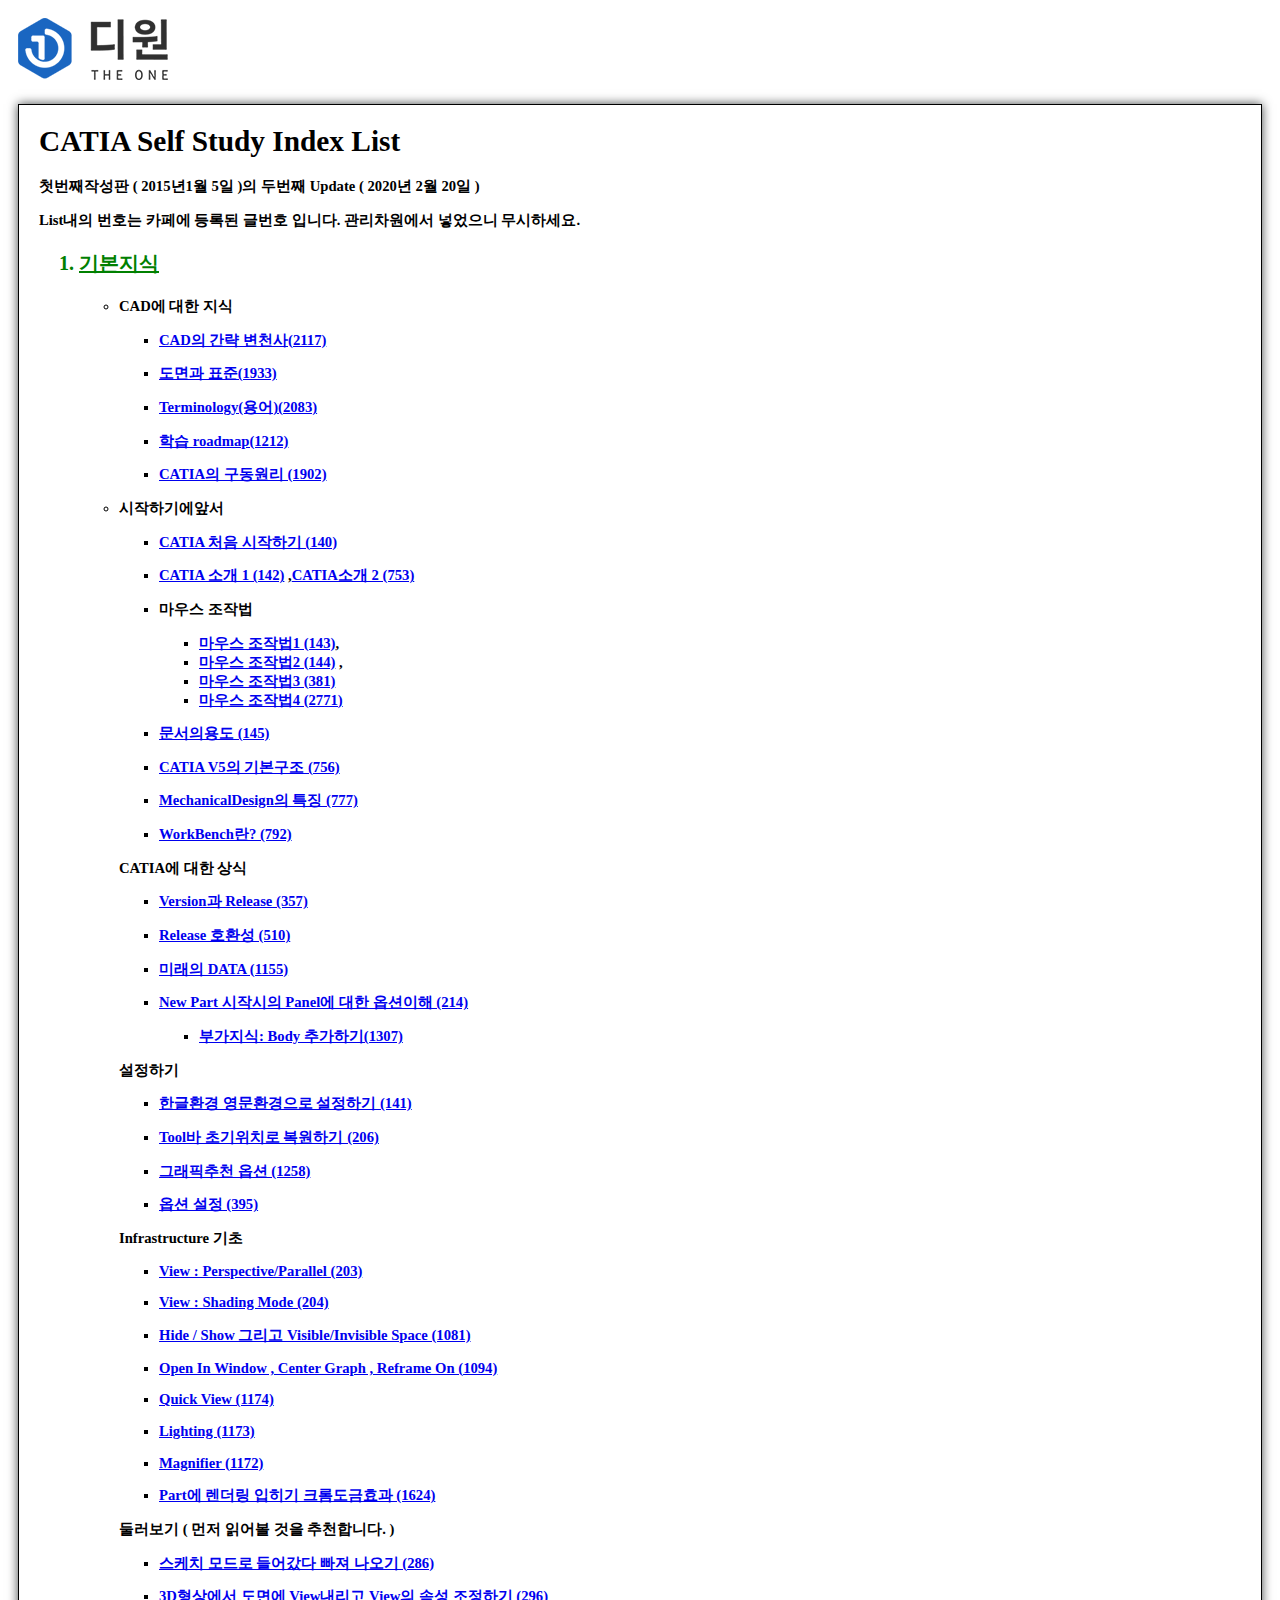
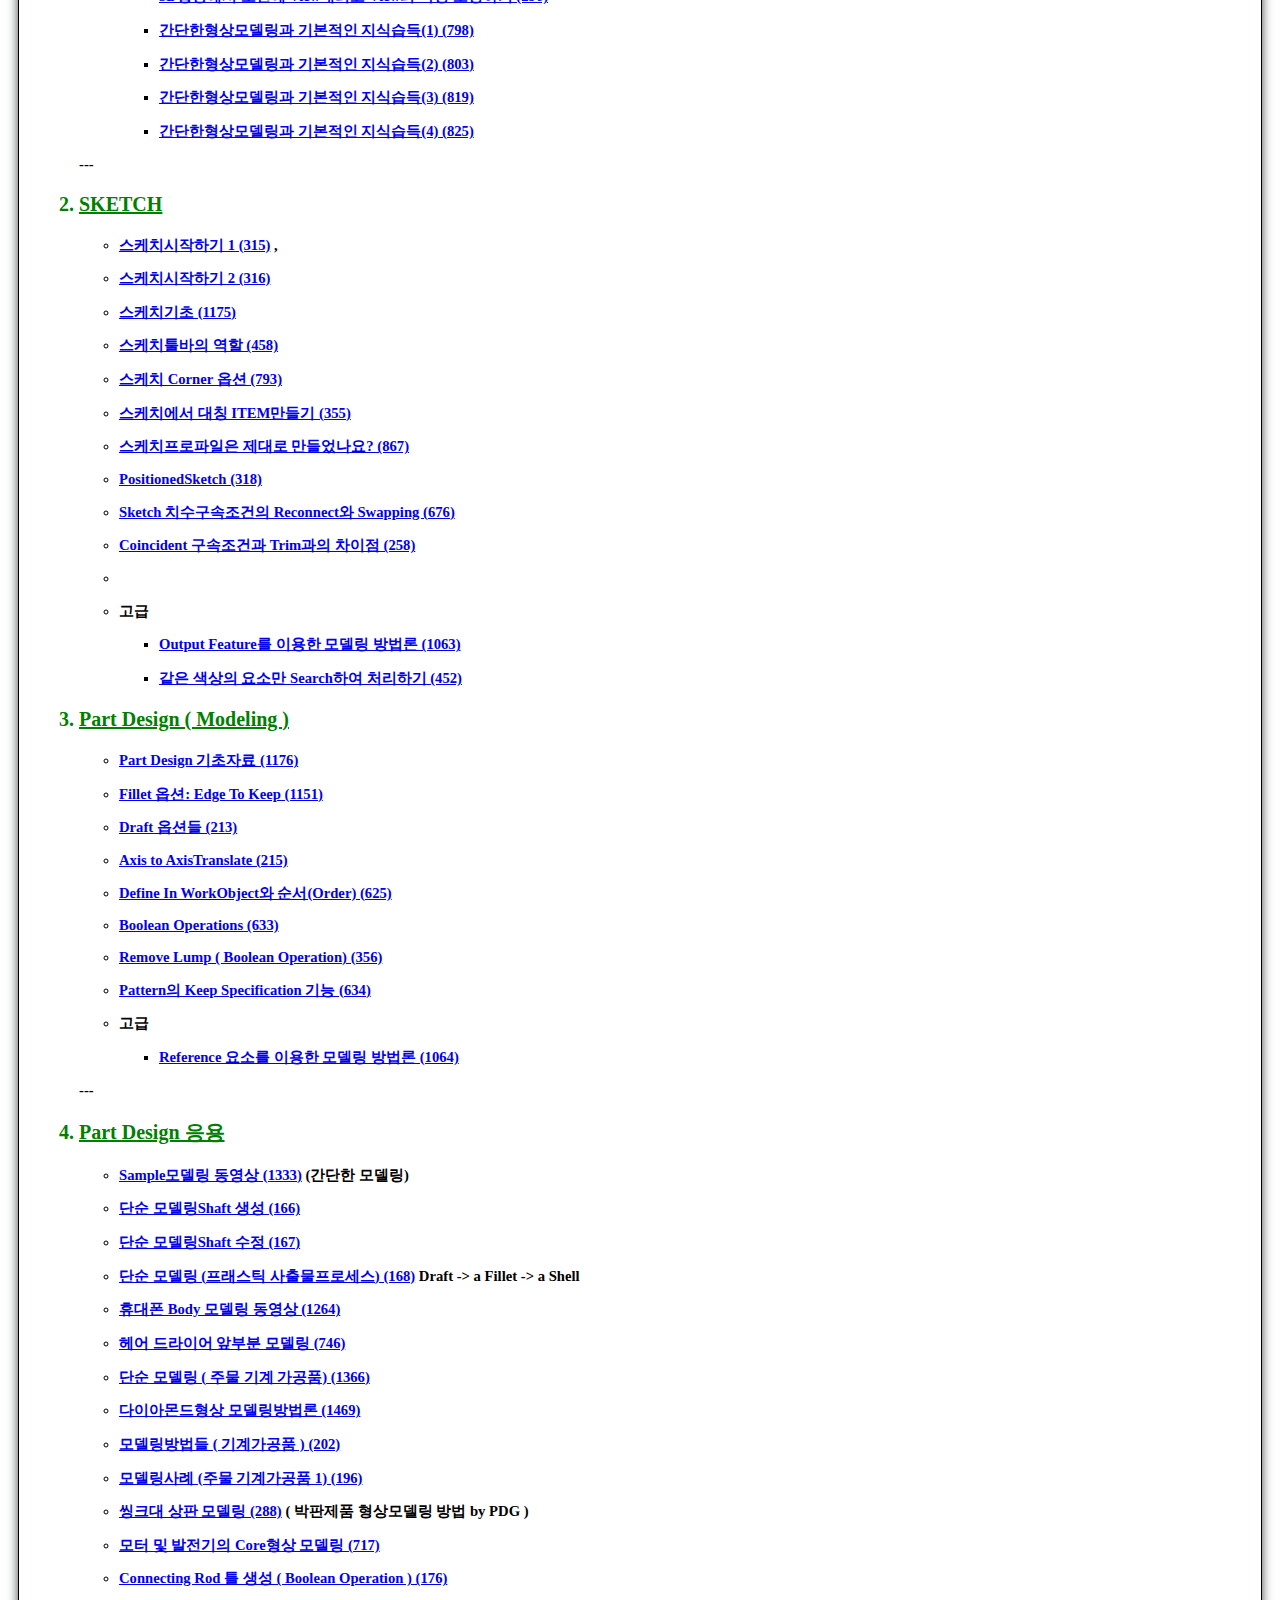
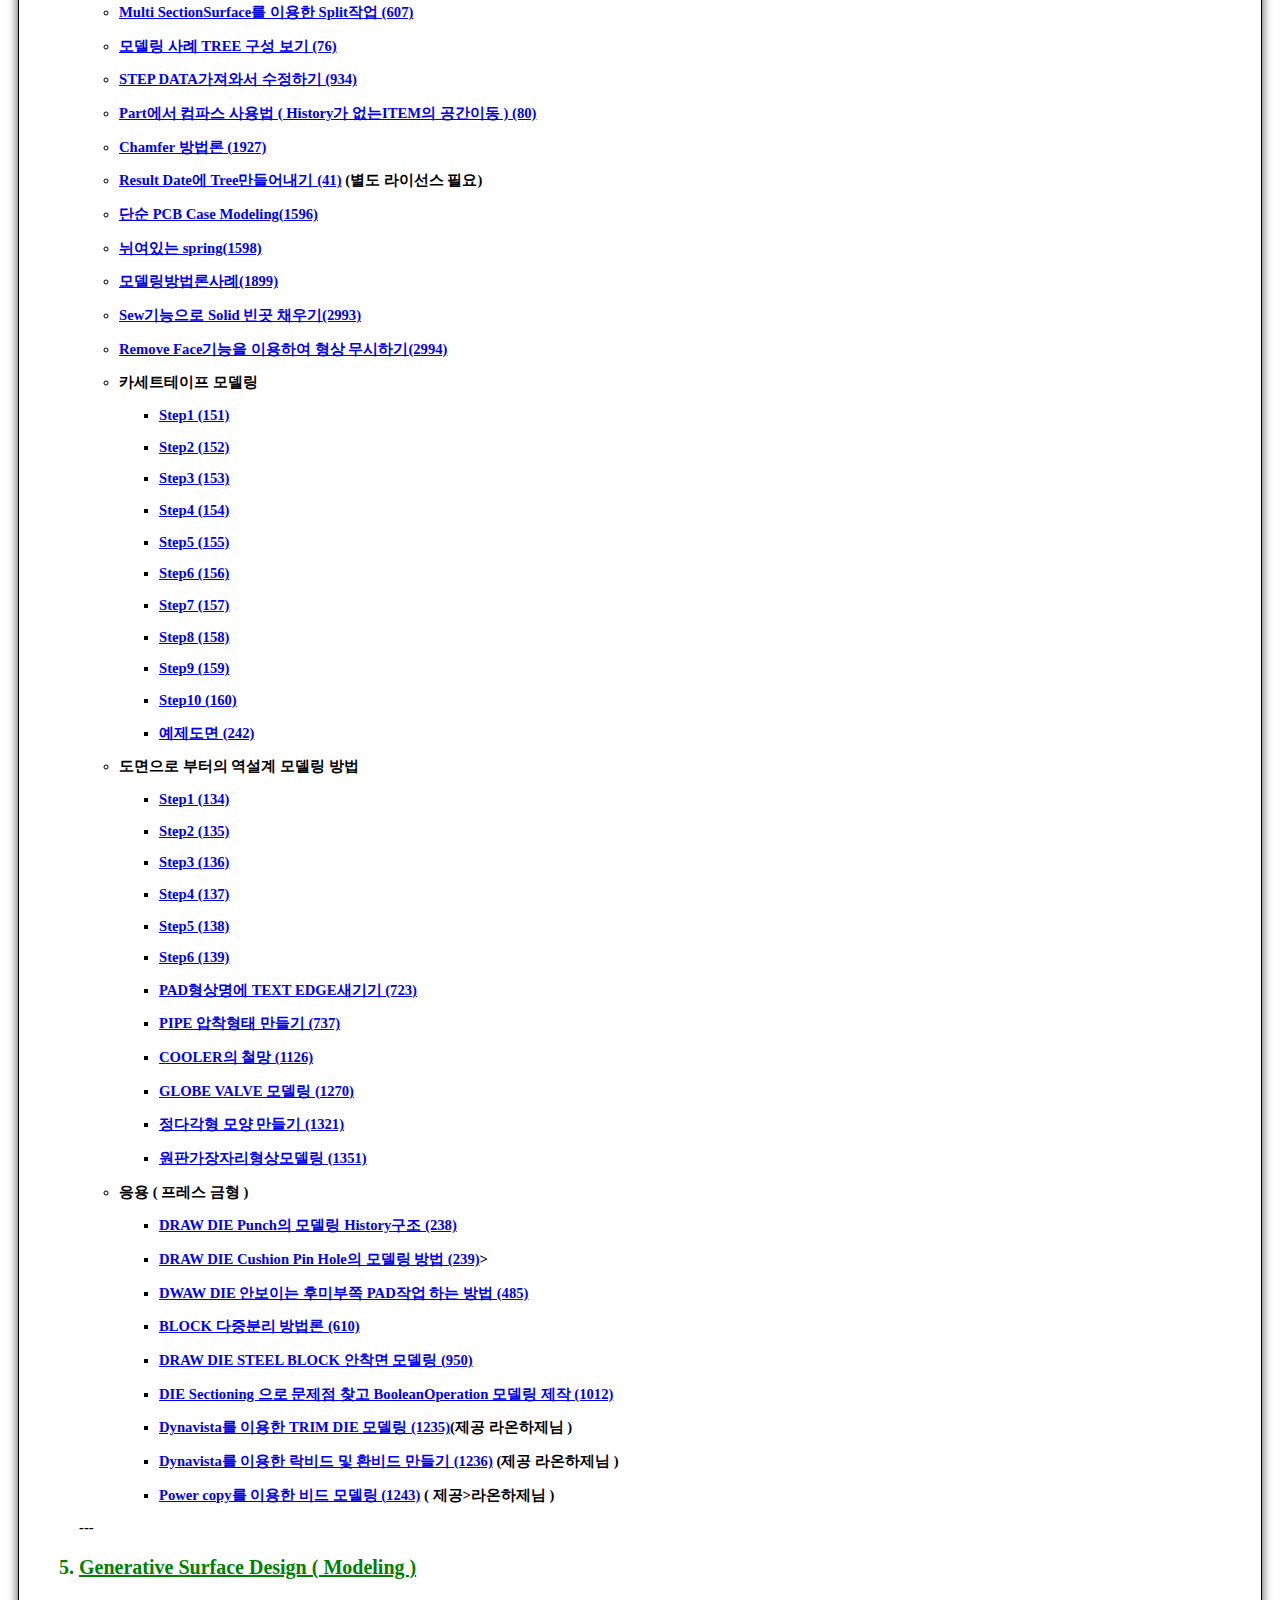
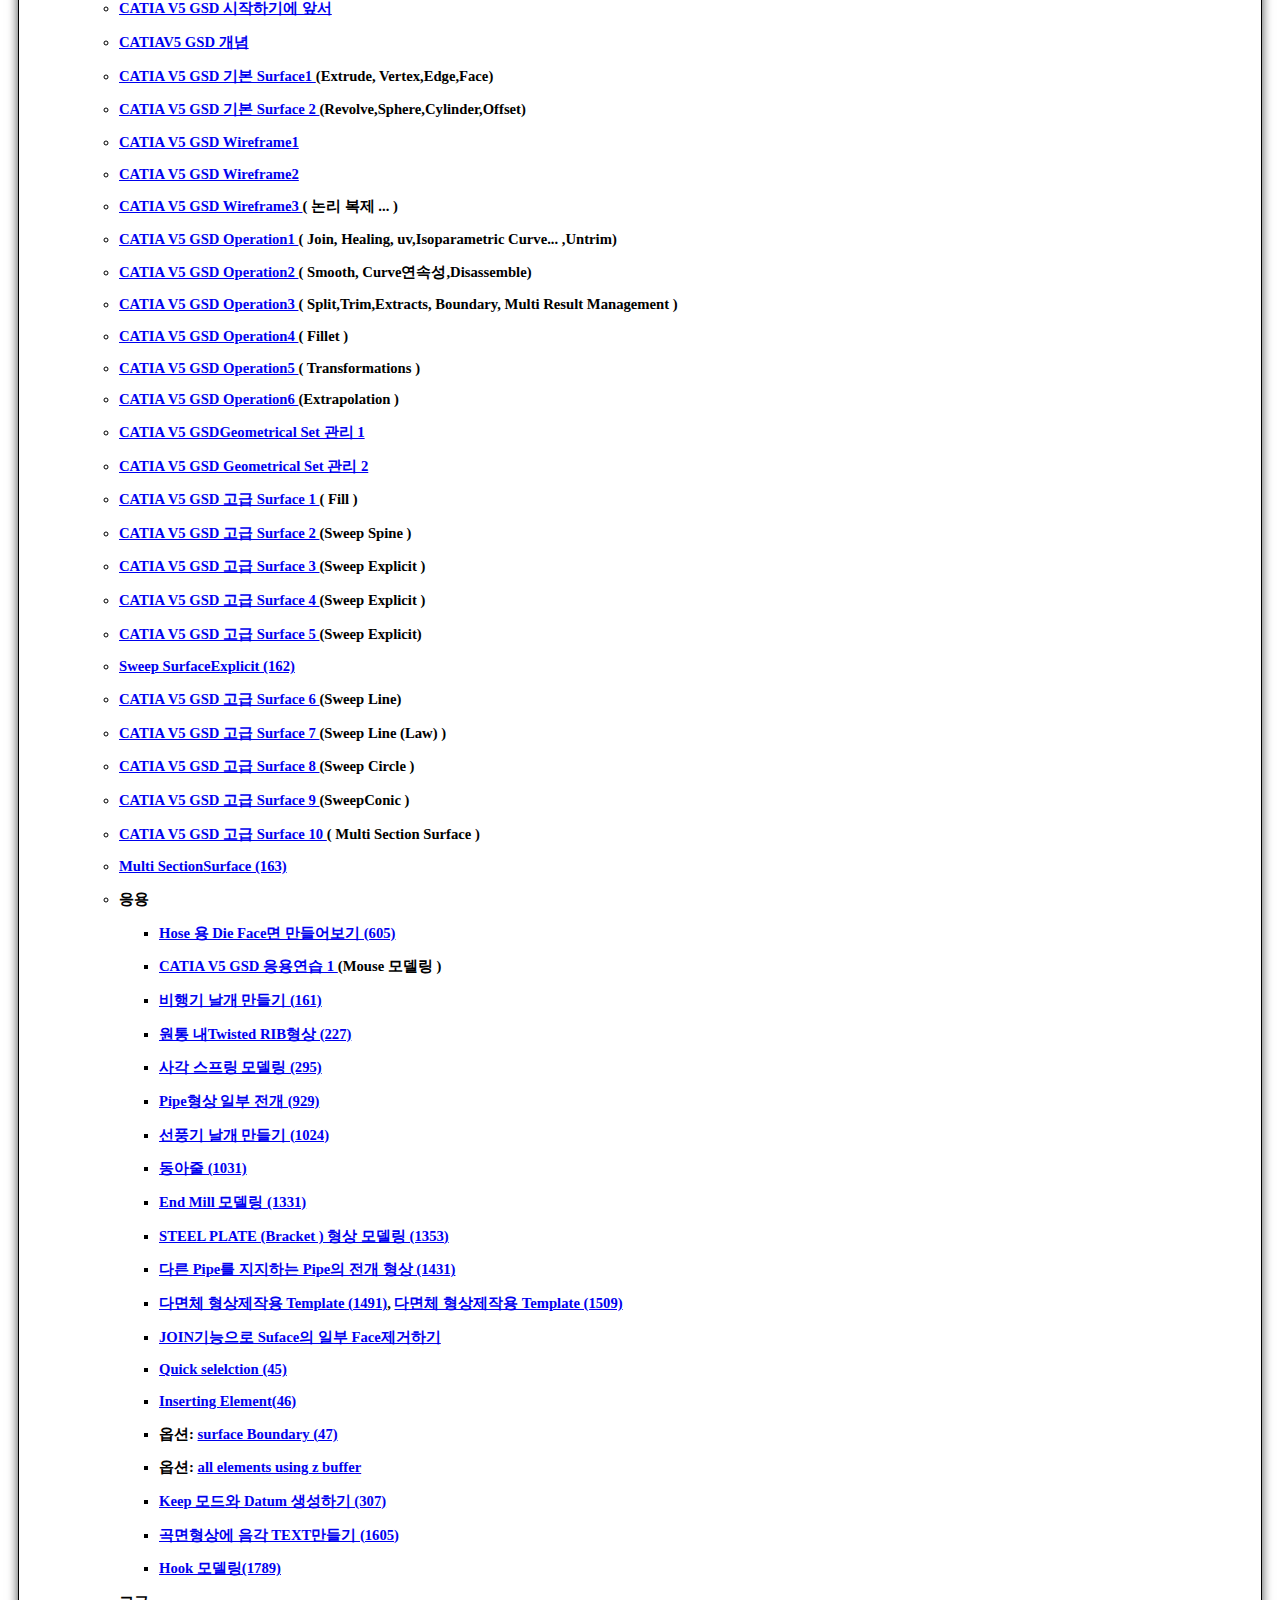
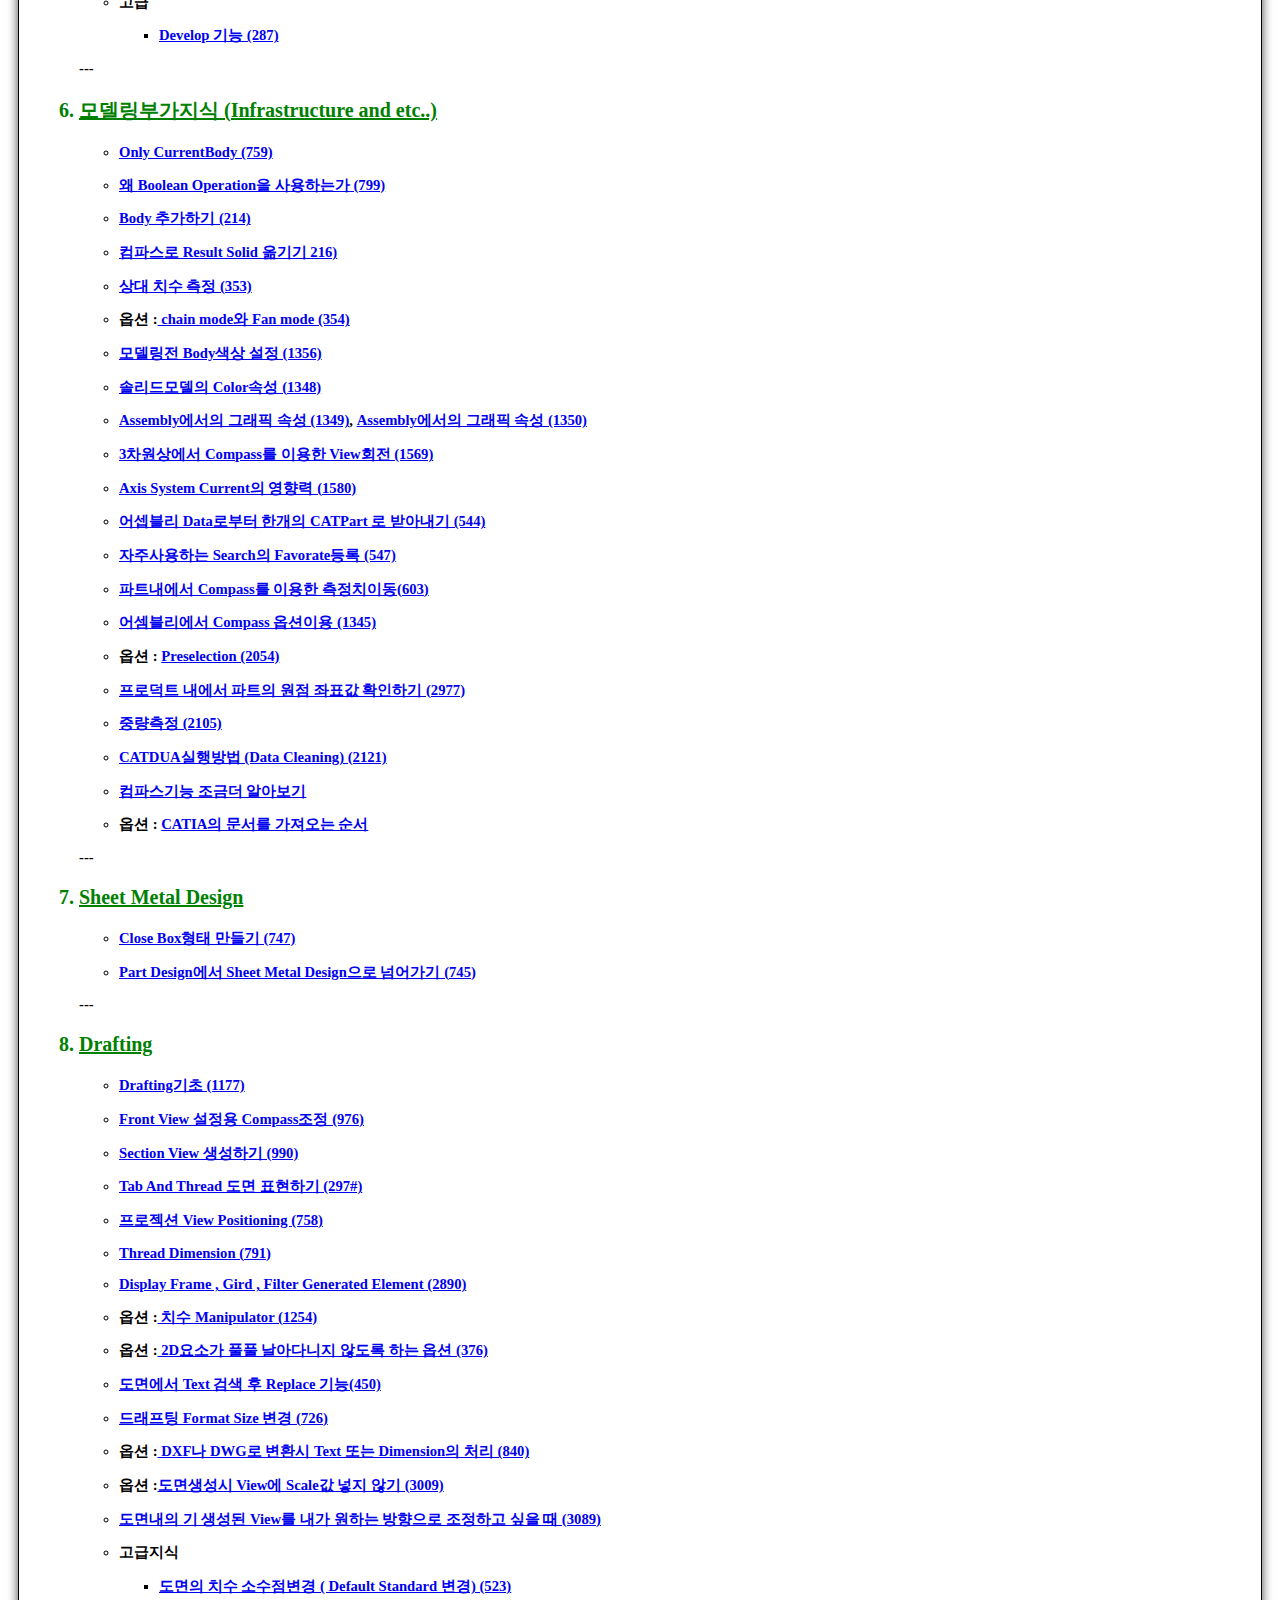
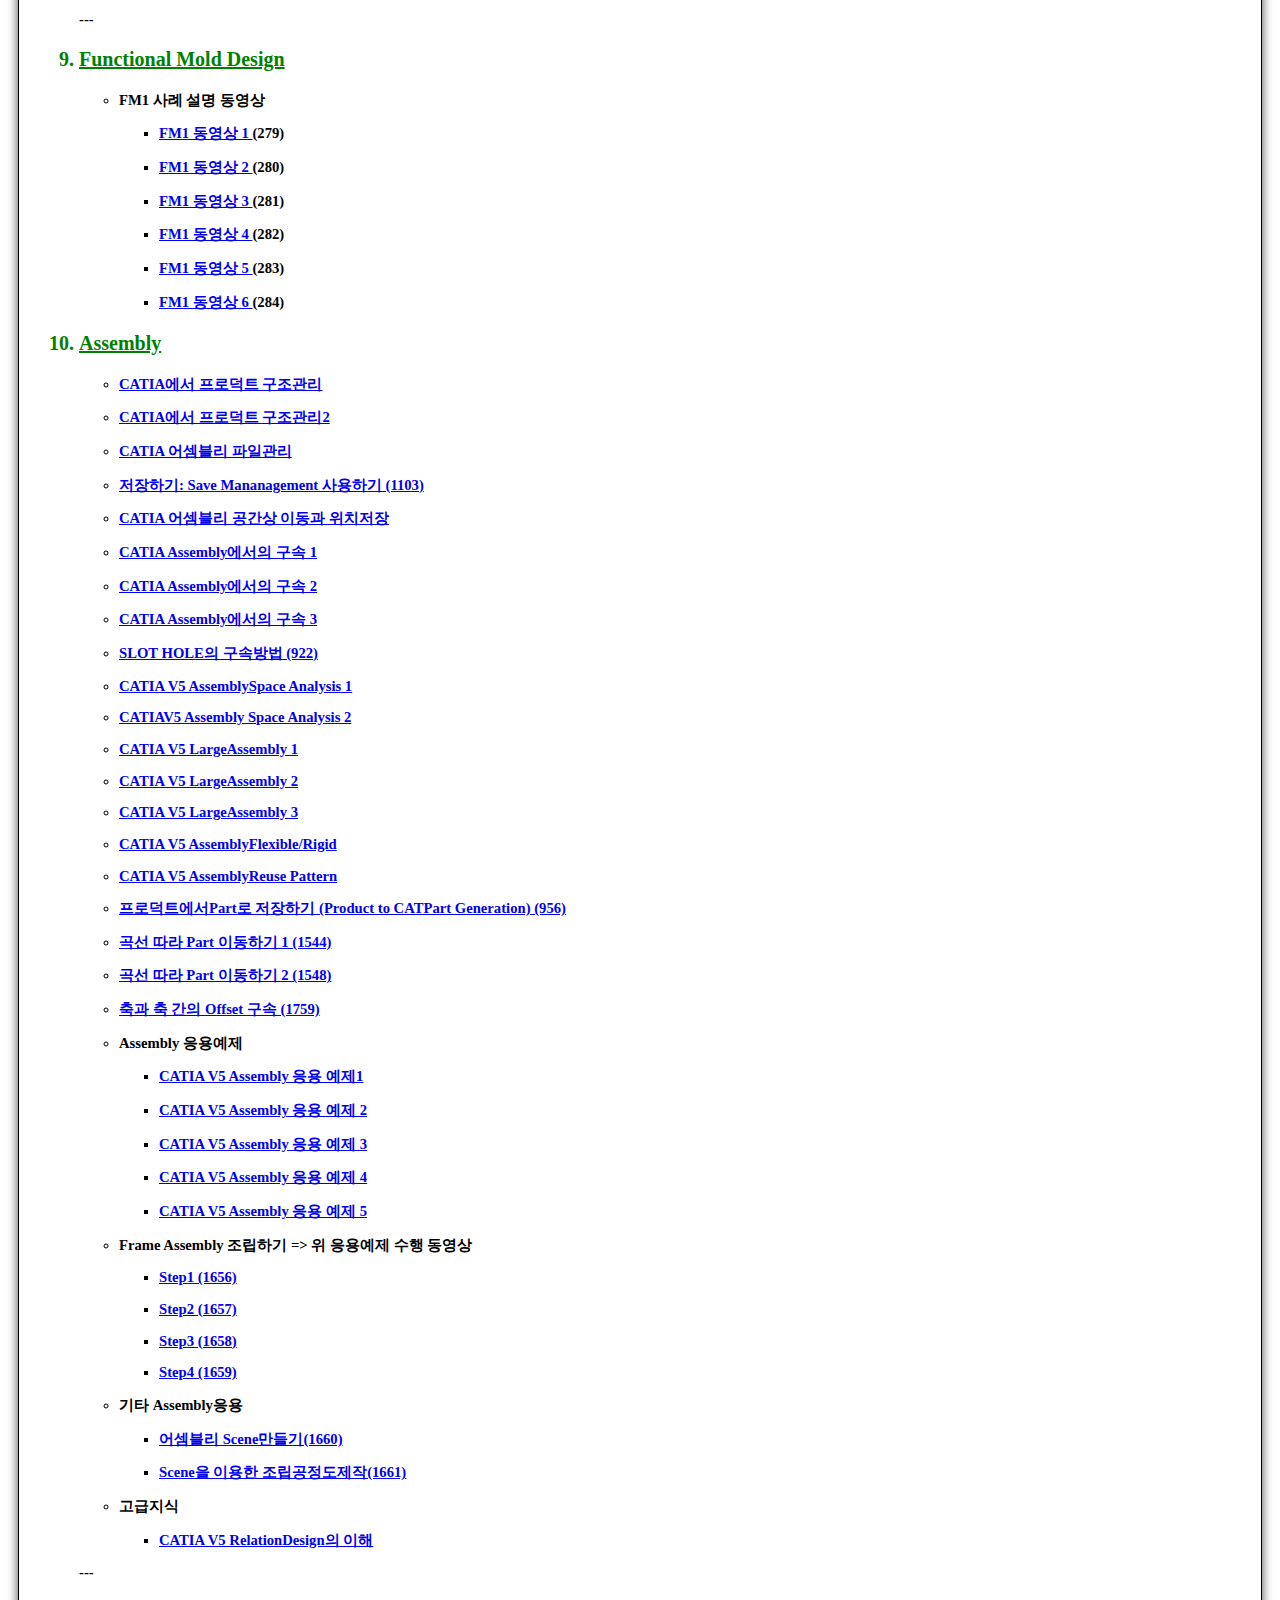
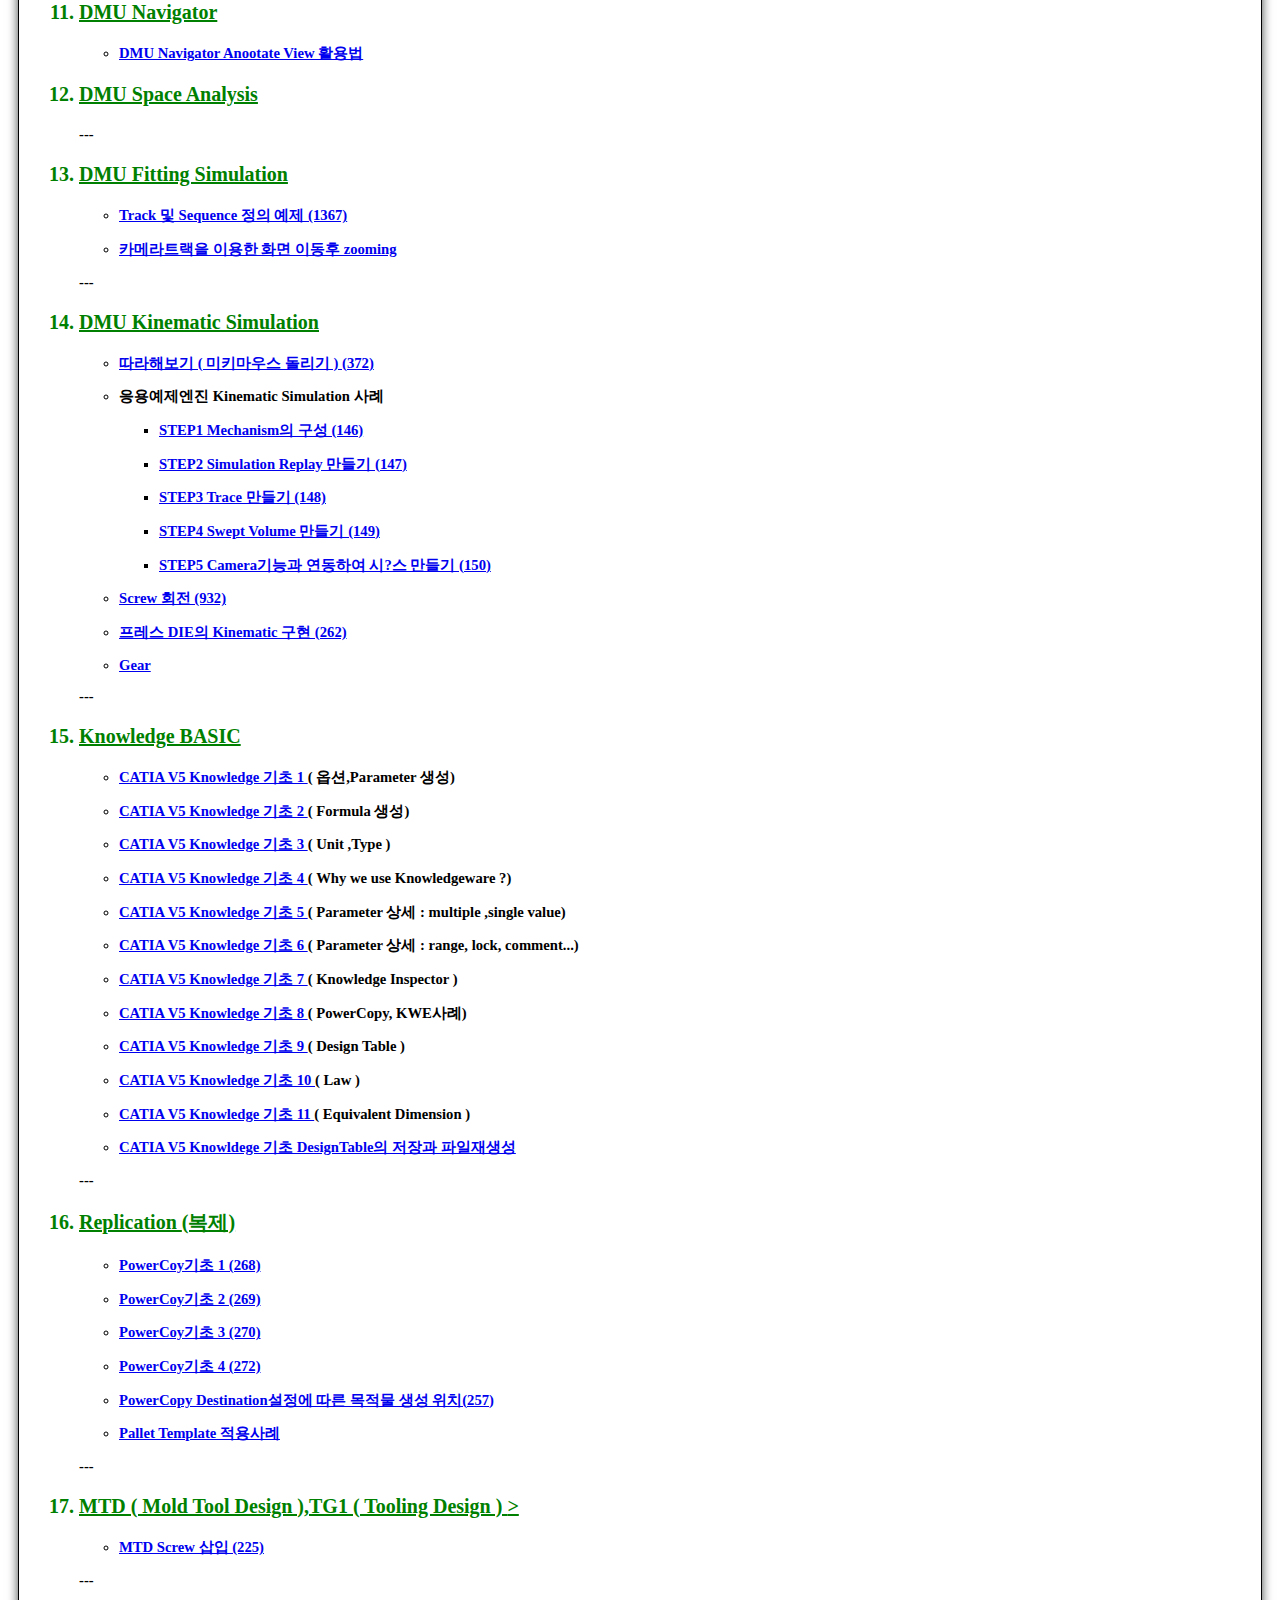
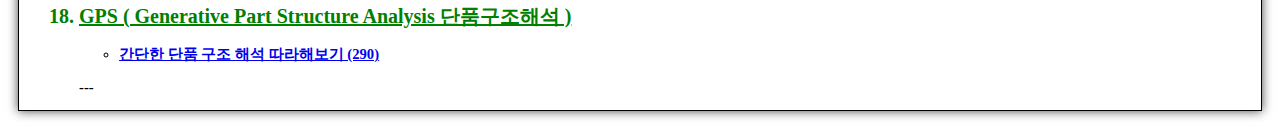
<file: CATIA_SELF_STUDY_CONTENTS.html>
<!DOCTYPE html>
<html lang="kr">
<head>
    <meta charset="UTF-8">
    <meta name="viewport" content="width=device-width, initial-scale=1.0">
    <title>CATIA_SELF_STUDY_CONTENTS</title>
    <style>
        body {
          font-family: "고딕";
          font-size:11pt;
          font-weight: bold;         
          padding : 10px;
        }
        .WordSection1{
            display : block ;
            /*
            width : 500px  ;
            */
            border : 1px solid black ;
            padding-left : 20px;   
            padding-right : 20px;   
            box-shadow:0 0 10px rgb(68, 71, 71);      
        }
        #Master {
            margin-top:20px;
        }
        ol > li {
            /*
            border : 3px solid greenyellow ;
            */
            color : green;
            font-size:20px;
            font-weight: bolder ;
            text-decoration-line: underline;
            
            }
        </style>
</head>
<body>
    <img src="./logo-150.png" alt="Italian Trulli">
    <br>
    <div id="Master"></div>
        <div class="WordSection1">
            <h1><b>CATIA Self Study Index List </b></h1>
            <p> 첫번째작성판 ( 2015년1월 5일 )의 두번째 Update ( 2020년 2월 20일 )</p>
            <p>List내의 번호는 카페에 등록된 글번호 입니다. 관리차원에서 넣었으니 무시하세요. </p>
            <ol>
                <li></p><b>기본지식</b></p></li>    
                <ul>
                    <li><p><b>CAD에 대한 지식</b></p></li>
                    <ul>
                        <li><p><a href="https://cafe.naver.com/methodologe/2117" target="_blank" rel="noopener noreferrer">CAD의 간략 변천사(2117)</a></p></li>
                        <li><p><a href="https://cafe.naver.com/methodologe/1933" target="_blank" rel="noopener noreferrer">도면과 표준(1933)</a></p></li>
                        <li><p><a href="https://cafe.naver.com/methodologe/2083" target="_blank" rel="noopener noreferrer">Terminology(용어)(2083)</a></p></li>
                        <li><p><a href="https://cafe.naver.com/methodologe/1212" target="_blank" rel="noopener noreferrer">학습 roadmap(1212)</a></p></li>
                        <li><p><a href="https://cafe.naver.com/methodologe/1902" target="_blank" rel="noopener noreferrer">CATIA의 구동원리 (1902)</a></p></li>
                        
                    </ul>
            
            
                    <li><p><b>시작하기에앞서</b></p></li>    
                    <ul>
                        <li><p><a href="https://cafe.naver.com/methodologe/140" target="_blank">CATIA 처음 시작하기 (140)</a></p></li>
                        <li><p><a href="https://cafe.naver.com/methodologe/142" target="_blank">CATIA 소개 1  (142)</a> ,<a href="https://cafe.naver.com/methodologe/753" target="_blank">CATIA소개 2 (753)</a></p></li>
                        <li><p></p> 마우스 조작법   </p>  </li>
                            <ul>
                                <li>
                                    <a href="https://cafe.naver.com/methodologe/143" target="_blank">마우스 조작법1 (143)</a>, 
                                </li>
                                <li>
                                    <a href="https://cafe.naver.com/methodologe/144" target="_blank">마우스 조작법2 (144)</a> , 
                                </li>
                                <li>
                                    <a href="https://cafe.naver.com/methodologe/381" target="_blank">마우스 조작법3 (381)</a> 
                                </li>
                                <li>
                                    <a href="https://cafe.naver.com/methodologe/2771" target="_blank" rel="noopener noreferrer">마우스 조작법4 (2771)</a> 
                                </li>

                            </ul>

                        <li><p><a href="https://cafe.naver.com/methodologe/145" target="_blank">문서의용도 (145)</a></p></li>
                        <li><p><a href="https://cafe.naver.com/methodologe/756" target="_blank">CATIA V5의 기본구조 (756)</a></p></li>
                        <li><p><a href="https://cafe.naver.com/methodologe/777" target="_blank">MechanicalDesign의 특징 (777)</a></p></li>
                        <li><p><a href="https://cafe.naver.com/methodologe/792" target="_blank">WorkBench란? (792)</a></p></li>    
                    </ul>
            
                    <p><b>CATIA에 대한 상식</b></p>
                    <ul>
                        <li><p><a href="https://cafe.naver.com/methodologe/357" target="_blank">Version과 Release (357)</a> </p></li>
                        <li><p><a href="https://cafe.naver.com/methodologe/510" target="_blank">Release 호환성 (510)</a> </p></li>
                        <li><p><a href="https://cafe.naver.com/methodologe/1155" target="_blank">미래의 DATA (1155)</a></p></li>
                        <li>
                            <p><a href="https://cafe.naver.com/methodologe/214" target="_blank">New Part 시작시의 Panel에 대한 옵션이해 (214)</a></p>
                            <ul>
                                <li><p><a href="https://cafe.naver.com/methodologe/1307" target="_blank" rel="noopener noreferrer">부가지식: Body 추가하기(1307)</a> </p></li>
                            </ul> 
                        </li>
                    </ul>
            
                    <p><b>설정하기</b></p>
                    <ul>
                        <li><p><a href="https://cafe.naver.com/methodologe/141" target="_blank">한글환경 영문환경으로 설정하기 (141)</a></p></li>
                        <li><p><a href="https://cafe.naver.com/methodologe/206" target="_blank">Tool바 초기위치로 복원하기 (206)</a></p></li>
                        <li><p><a href="https://cafe.naver.com/methodologe/1258" target="_blank">그래픽추천 옵션 (1258)</a></p></li>
                        <li><p><a href="https://cafe.naver.com/methodologe/395" target="_blank">옵션 설정 (395)</a> </p></li>
                    </ul>
            
                    <p><b>Infrastructure 기초 </b></p>
                    <ul>
                    <li><p><a href="https://cafe.naver.com/methodologe/203" target="_blank">View : Perspective/Parallel (203)</a> </p></li>
                    <li><p><a href="https://cafe.naver.com/methodologe/204" target="_blank">View : Shading Mode (204)</a> </p></li>
                    <li><p><a href="https://cafe.naver.com/methodologe/1081" target="_blank">Hide / Show 그리고 Visible/Invisible Space (1081)</a></p></li>
                    <li><p><a href="https://cafe.naver.com/methodologe/1094" target="_blank">Open In Window , Center Graph , Reframe On (1094)</a> </p></li>
                    <li><p><a href="https://cafe.naver.com/methodologe/1174" target="_blank">Quick View (1174)</a> </p></li>
                    <li><p><a href="https://cafe.naver.com/methodologe/1173" target="_blank">Lighting (1173)</a> </p></li>
                    <li><p><a href="https://cafe.naver.com/methodologe/1172" target="_blank">Magnifier (1172)</a></p></li>
                    <li><p><a href="https://cafe.naver.com/methodologe/1624" target="_blank" rel="noopener noreferrer">Part에 렌더링 입히기 크롬도금효과 (1624) </a></p></li>
                    </ul>
            
                    <p><b>둘러보기 ( 먼저 읽어볼 것을 추천합니다. )</b></p>
                    <ul>
                    <li><p><a href="https://cafe.naver.com/methodologe/286" target="_blank">스케치 모드로 들어갔다 빠져 나오기 (286)</a></p></li>
                    <li><p><a href="https://cafe.naver.com/methodologe/296" target="_blank">3D형상에서 도면에 View내리고 View의 속성 조정하기 (296)</a></p></li>
                    <li><p><a href="https://cafe.naver.com/methodologe/798" target="_blank">간단한형상모델링과 기본적인 지식습득(1) (798)</a></p></li>
                    <li><p><a href="https://cafe.naver.com/methodologe/803" target="_blank">간단한형상모델링과 기본적인 지식습득(2) (803)</a></p></li>
                    <li><p><a href="https://cafe.naver.com/methodologe/819" target="_blank">간단한형상모델링과 기본적인 지식습득(3) (819)</a></p></li>
                    <li><p><a href="https://cafe.naver.com/methodologe/825" target="_blank">간단한형상모델링과 기본적인 지식습득(4) (825)</a></p></li>
                    </ul>
                </ul>
                <p>---</p>
            
            
                <li><p><b>SKETCH</b></p></li>
                <ul>
                    <li><p><a href="https://cafe.naver.com/methodologe/315" target="_blank">스케치시작하기 1 (315)</a> , </li>
                    <li><p><a href="https://cafe.naver.com/methodologe/316" target="_blank">스케치시작하기 2 (316)</a></p></li>
                    <li><p><a href="https://cafe.naver.com/methodologe/1175" target="_blank">스케치기초 (1175)</a></p></li>
                    <li><p><a href="https://cafe.naver.com/methodologe/458" target="_blank">스케치툴바의 역할 (458)</a></p></li>
                    <li><p><a href="https://cafe.naver.com/methodologe/793" target="_blank">스케치 Corner 옵션 (793)</a></p></li>
                    <li><p><a href="https://cafe.naver.com/methodologe/355" target="_blank">스케치에서 대칭 ITEM만들기 (355)</a></p></li>
                    <li><p><a href="https://cafe.naver.com/methodologe/867" target="_blank">스케치프로파일은 제대로 만들었나요? (867)</a></p></li>
                    <li><p><a href="https://cafe.naver.com/methodologe/318" target="_blank">PositionedSketch (318)</a></p></li>
                    <li><p><a href="https://cafe.naver.com/methodologe/676" target="_blank">Sketch 치수구속조건의 Reconnect와 Swapping (676)</a></p></li>
                    <li><p><a href="https://cafe.naver.com/methodologe/258" target="_blank" rel="noopener noreferrer">Coincident 구속조건과 Trim과의 차이점 (258)</a></p></li>
                    <li><p><a href="http://" target="_blank" rel="noopener noreferrer"></a></p></li>
                    <li><b>고급</b></li>
                    <ul>
                        <li><p><a href="https://cafe.naver.com/methodologe/1063" target="_blank">Output Feature를 이용한 모델링 방법론 (1063)</a></p></li>
                        <li><p><a href="https://cafe.naver.com/methodologe/452" target="_blank" rel="noopener noreferrer">같은 색상의 요소만 Search하여 처리하기 (452)</a></p></li>
                    <!--...
                        <li><p><a href="http://" target="_blank" rel="noopener noreferrer">(#)</a></p></li>
                        <li><p><a href="http://" target="_blank" rel="noopener noreferrer">(#)</a></p></li>
                        -->
                    </ul>
                </ul>
                <p></p>
            
                <li><p><b>Part Design ( Modeling )</b></li>    
                <ul>
                    <li><p><a href="https://cafe.naver.com/methodologe/1176" target="_blank">Part Design 기초자료 (1176)</a></p></li>
                    <li><p><a href="https://cafe.naver.com/methodologe/1151" target="_blank">Fillet 옵션: Edge To Keep (1151)</a></p></li>
                    <li><p><a href="https://cafe.naver.com/methodologe/213" target="_blank">Draft 옵션들 (213)</a></p></li>
                    <li><p><a href="https://cafe.naver.com/methodologe/215" target="_blank">Axis to AxisTranslate (215)</a></p></li>
                    <li><p><a href="https://cafe.naver.com/methodologe/625" target="_blank">Define In WorkObject와 순서(Order) (625)</a></p></li>
                    <li><p><a href="https://cafe.naver.com/methodologe/633" target="_blank">Boolean Operations (633)</a></p></li>
                    <li><p><a href="https://cafe.naver.com/methodologe/356" target="_blank">Remove Lump ( Boolean Operation) (356)</a></p></li>
                    <li><p><a href="https://cafe.naver.com/methodologe/634" target="_blank">Pattern의 Keep Specification 기능 (634)</a></p></li>
                    <li><b>고급</b></li>
                    <ul>
                        <li><p><a href="https://cafe.naver.com/methodologe/1064" target="_blank">Reference 요소를 이용한 모델링 방법론 (1064)</a></p></li>
                    </ul>
                </ul>
                <p>---</p>
            
            
                <li><p><b>Part Design 응용</b></p></li>
                <ul>
                    <li><p><a href="https://cafe.naver.com/methodologe/1333" target="_blank">Sample모델링 동영상 (1333)</a> (간단한 모델링)</li>
                    <li><p><a href="https://cafe.naver.com/methodologe/166" target="_blank">단순 모델링Shaft 생성 (166)</a></p></li>
                    <li><p><a href="https://cafe.naver.com/methodologe/167" target="_blank">단순 모델링Shaft 수정 (167)</a></p></li>
                    <li><p><a href="https://cafe.naver.com/methodologe/168" target="_blank">단순 모델링 (프래스틱 사출물프로세스) (168)</a> Draft -> a Fillet  -> a Shell </li>
                    <li><p><a href="https://cafe.naver.com/methodologe/1264" target="_blank">휴대폰 Body 모델링 동영상 (1264)</a></p></li>
                    <li><p><a href="https://cafe.naver.com/methodologe/746" target="_blank">헤어 드라이어 앞부분 모델링 (746)</a></p></li>
                    <li><p><a href="https://cafe.naver.com/methodologe/1366" target="_blank">단순 모델링 ( 주물 기계 가공품) (1366)</a></p></li>
                    <li><p><a href="https://cafe.naver.com/methodologe/1469" target="_blank">다이아몬드형상 모델링방법론 (1469)</a></p></li>
                    <li><p><a href="https://cafe.naver.com/methodologe/202" target="_blank">모델링방법들 ( 기계가공품 ) (202)</a></p></li>
                    <li><p><a href="https://cafe.naver.com/methodologe/196" target="_blank">모델링사례 (주물 기계가공품 1) (196)</a></p></li>
                    <li><p><a href="https://cafe.naver.com/methodologe/288" target="_blank">씽크대 상판 모델링 (288)</a> ( 박판제품 형상모델링 방법 by PDG )</li>
                    <li><p><a href="https://cafe.naver.com/methodologe/717" target="_blank">모터 및 발전기의 Core형상 모델링 (717)</a></p></li>
                    <li><p><a href="https://cafe.naver.com/methodologe/176" target="_blank">Connecting Rod 틀 생성 ( Boolean Operation ) (176)</a></p></li>
                    <li><p><a href="https://cafe.naver.com/methodologe/607" target="_blank">Multi SectionSurface를 이용한 Split작업 (607)</a></p></li>
                    <li><p><a href="https://cafe.naver.com/methodologe/76" target="_blank">모델링 사례 TREE 구성 보기 (76)</a></p></li>
                    <li><p><a href="https://cafe.naver.com/methodologe/934" target="_blank">STEP DATA가져와서 수정하기 (934)</a></p></li>
                    <li><p><a href="https://cafe.naver.com/methodologe/80" target="_blank">Part에서 컴파스 사용법 ( History가 없는ITEM의 공간이동 ) (80)</a></li>
                    <li><p><a href="https://cafe.naver.com/methodologe/1927" target="_blank" rel="noopener noreferrer">Chamfer 방법론 (1927)</a></p></li>
                    <li><p><a href="https://cafe.naver.com/methodologe/41" target="_blank" rel="noopener noreferrer">Result Date에 Tree만들어내기 (41)</a> (별도 라이선스 필요)</p></li>
                    <li><p><a href="https://cafe.naver.com/methodologe/1596" target="_blank" rel="noopener noreferrer">단순 PCB Case Modeling(1596)</a></p></li>
                    <li><p><a href="https://cafe.naver.com/methodologe/1598" target="_blank" rel="noopener noreferrer">뉘여있는 spring(1598)</a></p></li>
                    <li><p><a href="https://cafe.naver.com/methodologe/1899" target="_blank" rel="noopener noreferrer">모델링방법론사례(1899)</a></p></li>
                    <li><p><a href="https://cafe.naver.com/methodologe/2993" target="_blank" rel="noopener noreferrer">Sew기능으로 Solid 빈곳 채우기(2993)</a></p></li>
                    <li><p><a href="https://cafe.naver.com/methodologe/2994" target="_blank" rel="noopener noreferrer">Remove Face기능을 이용하여 형상 무시하기(2994)</a></p></li>
                    <!--...
                        <li><p><a href="http://" target="_blank" rel="noopener noreferrer">(#)</a></p></li>
                        <li><p><a href="http://" target="_blank" rel="noopener noreferrer">(#)</a></p></li>
                    -->
            
                    <li><b>카세트테이프 모델링 </b></li>
                    <ul>
                        <li><p><a href="https://cafe.naver.com/methodologe/151" target="_blank">Step1 (151)</a></p></li>
                        <li><p><a href="https://cafe.naver.com/methodologe/152" target="_blank">Step2 (152)</a></p></li>
                        <li><p><a href="https://cafe.naver.com/methodologe/153" target="_blank">Step3 (153)</a></p></li>
                        <li><p><a href="https://cafe.naver.com/methodologe/154" target="_blank">Step4 (154)</a></p></li>
                        <li><p><a href="https://cafe.naver.com/methodologe/155" target="_blank">Step5 (155)</a></p></li>
                        <li><p><a href="https://cafe.naver.com/methodologe/156" target="_blank">Step6 (156)</a></p></li>
                        <li><p><a href="https://cafe.naver.com/methodologe/157" target="_blank">Step7 (157)</a></p></li>
                        <li><p><a href="https://cafe.naver.com/methodologe/158" target="_blank">Step8 (158)</a></p></li>
                        <li><p><a href="https://cafe.naver.com/methodologe/159" target="_blank">Step9 (159)</a></p></li>
                        <li><p><a href="https://cafe.naver.com/methodologe/160" target="_blank">Step10 (160)</a></p></li>
                        <li><p><a href="https://cafe.naver.com/methodologe/242" target="_blank">예제도면 (242)</a></p></li>
                    </ul>
                    <li><b>도면으로 부터의 역설계 모델링 방법 </b></li>
                    <ul>
                        <li><p><a href="https://cafe.naver.com/methodologe/134" target="_blank">Step1 (134)</a></p></li>
                        <li><p><a href="https://cafe.naver.com/methodologe/135" target="_blank">Step2 (135)</a></p></li>
                        <li><p><a href="https://cafe.naver.com/methodologe/136" target="_blank">Step3 (136)</a></p></li>
                        <li><p><a href="https://cafe.naver.com/methodologe/137" target="_blank">Step4 (137)</a></p></li>
                        <li><p><a href="https://cafe.naver.com/methodologe/138" target="_blank">Step5 (138)</a></p></li>
                        <li><p><a href="https://cafe.naver.com/methodologe/139" target="_blank">Step6 (139)</a></p></li>
                        <li><p><a href="https://cafe.naver.com/methodologe/723" target="_blank">PAD형상명에 TEXT EDGE새기기 (723)</a></p></li>
                        <li><p><a href="https://cafe.naver.com/methodologe/737" target="_blank">PIPE 압착형태 만들기 (737)</a></p></li>
                        <li><p><a href="https://cafe.naver.com/methodologe/1126" target="_blank">COOLER의 철망 (1126)</a></p></li>
                        <li><p><a href="https://cafe.naver.com/methodologe/1270" target="_blank">GLOBE VALVE 모델링 (1270)</a></p></li>
                        <li><p><a href="https://cafe.naver.com/methodologe/1321" target="_blank">정다각형 모양 만들기 (1321)</a></p></li>
                        <li><p><a href="https://cafe.naver.com/methodologe/1351" target="_blank">원판가장자리형상모델링 (1351)</a></li>
                    </ul>
                    <li><b>응용 ( 프레스 금형 )</b></li>
                    <ul>
                        <li><p><a href="https://cafe.naver.com/methodologe/238" target="_blank">DRAW DIE Punch의 모델링 History구조 (238)</a></p></li>
                        <li><p><a href="https://cafe.naver.com/methodologe/239" target="_blank">DRAW DIE Cushion Pin Hole의 모델링 방법 (239)</a>></li>
                        <li><p><a href="https://cafe.naver.com/methodologe/485" target="_blank">DWAW DIE 안보이는 후미부쪽 PAD작업 하는 방법 (485)</a></p></li>
                        <li><p><a href="https://cafe.naver.com/methodologe/610" target="_blank">BLOCK 다중분리 방법론 (610)</a></p></li>
                        <li><p><a href="https://cafe.naver.com/methodologe/950" target="_blank">DRAW DIE   STEEL BLOCK 안착면 모델링 (950)</a></p></li>
                        <li><p><a href="https://cafe.naver.com/methodologe/1012" target="_blank">DIE Sectioning 으로 문제점 찾고 BooleanOperation 모델링 제작 (1012)</a></p></li>
                        <li><p><a href="https://cafe.naver.com/methodologe/1235" target="_blank">Dynavista를 이용한 TRIM DIE 모델링 (1235)</a>(제공 라온하제님 )</p></li>
                        <li><p><a href="https://cafe.naver.com/methodologe/1236" target="_blank">Dynavista를 이용한 락비드 및 환비드 만들기 (1236)</a> (제공 라온하제님 )</p></li>
                        <li><p><a href="https://cafe.naver.com/methodologe/1243" target="_blank">Power copy를 이용한 비드 모델링 (1243)</a> ( 제공>라온하제님 ) </p></li>
                    </ul>
                </ul>
                <p>---</p>
            
                <li><p><b>Generative Surface Design ( Modeling )</b></p></li>    
                <ul>
                    <li><p><a href="https://jhchung0.blogspot.kr/2011/07/catia-v5-gsd.html" target="_blank">CATIA V5 GSD 시작하기에 앞서  </a></p></li>
                    <li><p><a href="https://jhchung0.blogspot.kr/2011/07/catia-v5-gsd_18.html" target="_blank">CATIAV5 GSD 개념  </a></p></li>
                    <li><p><a href="https://jhchung0.blogspot.kr/2011/07/catia-v5-gsd-surface.html" target="_blank">CATIA V5 GSD 기본 Surface1  </a>    (Extrude, Vertex,Edge,Face)</p></li>
                    <li><p><a href="https://jhchung0.blogspot.kr/2011/07/catia-v5-gsd-surface-2.html" target="_blank">CATIA V5 GSD 기본 Surface 2  </a>    (Revolve,Sphere,Cylinder,Offset)</p></li>
                    <li><p><a href="https://jhchung0.blogspot.kr/2011/08/catia-v5-gsd-wireframe-1.html" target="_blank">CATIA V5 GSD Wireframe1  </a></p></li>
                    <li><p><a href="https://jhchung0.blogspot.kr/2011/08/catia-v5-gsd-wireframe-2.html" target="_blank">CATIA V5 GSD Wireframe2  </a></p></li>
                    <li><p><a href="https://jhchung0.blogspot.kr/2011/08/catia-v5-gsd-wireframe-3.html" target="_blank">CATIA V5 GSD Wireframe3  </a>   ( 논리 복제 ... )</p></li>
                    <li><p><a href="https://jhchung0.blogspot.kr/2011/08/catia-v5-gsd-operation-1.html" target="_blank">CATIA V5 GSD Operation1  </a> ( Join, Healing, uv,Isoparametric Curve... ,Untrim)</p></li>
                    <li><p><a href="https://jhchung0.blogspot.kr/2011/08/catia-v5-gsd-operation-2.html" target="_blank">CATIA V5 GSD Operation2  </a>   ( Smooth, Curve연속성,Disassemble) </p></li>
                    <li><p><a href="https://jhchung0.blogspot.kr/2011/08/catia-v5-gsd-operation-3.html" target="_blank">CATIA V5 GSD Operation3  </a>   ( Split,Trim,Extracts, Boundary, Multi Result Management )</p></li>
                    <li><p><a href="https://jhchung0.blogspot.kr/2011/08/catia-v5-gsd-operation-4.html" target="_blank">CATIA V5 GSD Operation4  </a>   ( Fillet )</p></li>
                    <li><p><a href="https://jhchung0.blogspot.kr/2011/08/catia-v5-gsd-operation-5.html" target="_blank">CATIA V5 GSD Operation5  </a>     ( Transformations )</p></li>
                    <li><p><a href="https://jhchung0.blogspot.kr/2011/09/catia-v5-gsd-operation-6.html" target="_blank">CATIA V5 GSD Operation6  </a>     (Extrapolation )</p></li>
                    <li><p><a href="https://jhchung0.blogspot.kr/2011/09/catia-v5-gsd-geometrical-set-1.html" target="_blank">CATIA V5 GSDGeometrical Set 관리 1  </a></p></li>
                    <li><p><a href="https://jhchung0.blogspot.kr/2011/09/catia-v5-gsd-geometrical-set-2.html" target="_blank">CATIA V5 GSD Geometrical Set 관리 2  </a></p></li>
                    <li><p><a href="https://jhchung0.blogspot.kr/2011/09/catia-v5-gsd-surface-1.html" target="_blank">CATIA V5 GSD 고급 Surface 1  </a>    ( Fill )</p></li>
                    <li><p><a href="https://jhchung0.blogspot.kr/2011/09/catia-v5-gsd-surface-2.html" target="_blank">CATIA V5 GSD 고급 Surface 2  </a>    (Sweep Spine )</p></li>
                    <li><p><a href="https://jhchung0.blogspot.kr/2011/09/catia-v5-gsd-surface-3.html" target="_blank">CATIA V5 GSD 고급 Surface 3  </a>    (Sweep Explicit )</p></li>
                    <li><p><a href="https://jhchung0.blogspot.kr/2011/10/catia-v5-gsd-surface4.html" target="_blank">CATIA V5 GSD 고급 Surface 4  </a>   (Sweep Explicit )</p></li>
                    <li><p><a href="https://jhchung0.blogspot.kr/2011/10/catia-v5-gsd-surface-5.html" target="_blank">CATIA V5 GSD 고급 Surface 5  </a>   (Sweep Explicit)</p></li>
                    <li><p><a href="https://cafe.naver.com/methodologe/162" target="_blank">Sweep SurfaceExplicit (162)</a></p></li>
                    <li><p><a href="https://jhchung0.blogspot.kr/2011/10/catia-v5-gsd-surface-6.html" target="_blank">CATIA V5 GSD 고급 Surface 6  </a>    (Sweep Line)</p></li>
                    <li><p><a href="https://jhchung0.blogspot.kr/2011/10/catia-v5-gsd-surface-7.html" target="_blank">CATIA V5 GSD 고급 Surface 7  </a>    (Sweep Line (Law) )</p></li>
                    <li><p><a href="https://jhchung0.blogspot.kr/2011/10/catia-v5-gsd-surface-8.html" target="_blank">CATIA V5 GSD 고급 Surface 8  </a>    (Sweep Circle )</p></li>
                    <li><p><a href="https://jhchung0.blogspot.kr/2011/10/catia-v5-gsd-surface-9.html" target="_blank">CATIA V5 GSD 고급 Surface 9  </a>    (SweepConic )</p></li>
                    <li><p><a href="https://jhchung0.blogspot.kr/2011/10/catia-v5-gsd-surface-10.html" target="_blank">CATIA V5 GSD 고급 Surface 10  </a>    ( Multi Section Surface )</p></li>
                    <li><p><a href="https://cafe.naver.com/methodologe/163" target="_blank">Multi SectionSurface (163)</a></li>
                    <li><b>응용</b></li>
                    <ul>
                        <li><p><a href="https://cafe.naver.com/methodologe/605" target="_blank">Hose 용 Die Face면 만들어보기 (605)</a></p></li>
                        <li><p><a href="https://jhchung0.blogspot.kr/2011/10/catia-v5-gsd-1.html" target="_blank">CATIA V5 GSD 응용연습 1  </a>  (Mouse 모델링 )</p></li>
                        <li><p><a href="https://cafe.naver.com/methodologe/161" target="_blank">비행기 날개 만들기 (161)</a></p></li>
                        <li><p><a href="https://cafe.naver.com/methodologe/227" target="_blank">원통 내Twisted RIB형상 (227)</a></p></li>
                        <li><p><a href="https://cafe.naver.com/methodologe/295" target="_blank">사각 스프링 모델링 (295)</a></p></li>
                        <li><p><a href="https://cafe.naver.com/methodologe/929" target="_blank">Pipe형상 일부 전개 (929)</a></p></li>
                        <li><p><a href="https://cafe.naver.com/methodologe/1024" target="_blank">선풍기 날개 만들기 (1024)</a></p></li>
                        <li><p><a href="https://cafe.naver.com/methodologe/1031" target="_blank">동아줄 (1031)</a></p></li>
                        <li><p><a href="https://cafe.naver.com/methodologe/1331" target="_blank">End Mill 모델링 (1331)</a></p></li>
                        <li><p><a href="https://cafe.naver.com/methodologe/1353" target="_blank">STEEL PLATE (Bracket ) 형상 모델링 (1353)</a></p></li>
                        <li><p><a href="https://cafe.naver.com/methodologe/1431" target="_blank">다른 Pipe를 지지하는 Pipe의 전개 형상 (1431)</a></p></li>
                        <li><p><a href="https://cafe.naver.com/methodologe/1491" target="_blank">다면체 형상제작용 Template (1491)</a>,
                            <a href="https://cafe.naver.com/methodologe/1509" target="_blank">다면체 형상제작용 Template (1509)</a></p></li>
                        <li><p><a href="https://cafe.naver.com/methodologe/509" target="_blank" rel="noopener noreferrer">JOIN기능으로 Suface의 일부 Face제거하기 </a></p></li>
                        <li><p><a href="https://cafe.naver.com/methodologe/45" target="_blank" rel="noopener noreferrer" title="Suface의 부모자식을 재빠르게 찾아내는 기능">Quick selelction (45)</a></p></li>
                        <li><p><a href="https://cafe.naver.com/methodologe/46" target="_blank" rel="noopener noreferrer"title="부모자식 관계에서 사이에 끼우면서 모델링 하는 기능 ">Inserting Element(46) </a></p></li>
                        <li><p>옵션: <a href="https://cafe.naver.com/methodologe/47" target="_blank" rel="noopener noreferrer"title="Suface의 주변을 highlight 해주는 기능 :어디에 구멍이 있는 확인">surface Boundary (47)</a></p></li>
                        <li><p>옵션: <a href="https://cafe.naver.com/methodologe/234" target="_blank" rel="noopener noreferrer"title="Wireframe도 Surface나 Solid에 가리는 부분을 안보이게 설정">all elements using z buffer</a></p></li>
                        <li><p><a href="https://cafe.naver.com/methodologe/307" target="_blank" rel="noopener noreferrer">Keep 모드와 Datum 생성하기 (307)</a></p></li>
                        <li><p><a href="https://cafe.naver.com/methodologe/1605" target="_blank" rel="noopener noreferrer">곡면형상에 음각 TEXT만들기 (1605)</a></p></li>
                        <li><p><a href="https://cafe.naver.com/methodologe/1789" target="_blank" rel="noopener noreferrer">Hook 모델링(1789)</a></p></li>
                        <!--...
                        <li><p><a href="http://" target="_blank" rel="noopener noreferrer">(#)</a></p></li>
                        <li><p><a href="http://" target="_blank" rel="noopener noreferrer">(#)</a></p></li>
                        -->
                    </ul>
                    <li><b>고급</b></li>
                    <ul>
                        <li><p><a href="https://cafe.naver.com/methodologe/287" target="_blank">Develop 기능 (287)</a></p></li>
                    </ul>
                </ul>
                <p>---</p>
            
                <li><p><b>모델링부가지식 (Infrastructure and etc..) </b></p></li>  
                <ul>
                    <li><p><a href="https://cafe.naver.com/methodologe/759" target="_blank">Only CurrentBody (759)</a></p></li>
                    <li><p><a href="https://cafe.naver.com/methodologe/799" target="_blank">왜 Boolean Operation을 사용하는가 (799)</a></p></li>
                    <li><p><a href="https://cafe.naver.com/methodologe/214" target="_blank">Body 추가하기 (214)</a></p></li>
                    <li><p><a href="https://cafe.naver.com/methodologe/216" target="_blank">컴파스로 Result Solid 옮기기 216)</a></p></li>
                    <li><p><a href="https://cafe.naver.com/methodologe/353" target="_blank">상대 치수 측정 (353)</a></p></li>
                    <li><p>옵션 :<a href="https://cafe.naver.com/methodologe/354" target="_blank"> chain mode와 Fan mode  (354)</a></p></li>
                    <li><p><a href="https://cafe.naver.com/methodologe/1356" target="_blank">모델링전 Body색상 설정 (1356)</a></p></li>
                    <li><p><a href="https://cafe.naver.com/methodologe/1348" target="_blank">솔리드모델의 Color속성 (1348)</a></p></li>
                    <li>
                        <p><a href="https://cafe.naver.com/methodologe/1349" target="_blank">Assembly에서의 그래픽 속성 (1349)</a>,
                            <a href="https://cafe.naver.com/methodologe/1350" target="_blank">Assembly에서의 그래픽 속성 (1350)</a></p></li>
                    <li><p><a href="https://cafe.naver.com/methodologe/1569" target="_blank" rel="noopener noreferrer">3차원상에서 Compass를 이용한 View회전 (1569)</a></p></li>
                    <li><p><a href="https://cafe.naver.com/methodologe/1580" target="_blank" rel="noopener noreferrer">Axis System Current의 영향력 (1580) </a></p></li>
                    <li><p><a href="https://cafe.naver.com/methodologe/544" target="_blank" rel="noopener noreferrer">어셉블리 Data로부터 한개의 CATPart 로 받아내기 (544) </a></p></li>
                    <li><p><a href="https://cafe.naver.com/methodologe/547" target="_blank" rel="noopener noreferrer">자주사용하는 Search의 Favorate등록 (547)</a></p></li>
                    <li><p><a href="https://cafe.naver.com/methodologe/603" target="_blank" rel="noopener noreferrer">파트내에서 Compass를 이용한 측정치이동(603)</a></p></li>
                    <li><p><a href="https://cafe.naver.com/methodologe/1345" target="_blank" rel="noopener noreferrer">어셈블리에서 Compass 옵션이용 (1345)</a></p></li>
                    <li><p>옵션 : <a href="https://cafe.naver.com/methodologe/2054" target="_blank" rel="noopener noreferrer">Preselection (2054) </a></p></li>
                    <li><p><a href="https://cafe.naver.com/methodologe/2977" target="_blank" rel="noopener noreferrer">프로덕트 내에서 파트의 원점 좌표값 확인하기 (2977) </a></p></li>
                    <li><p><a href="https://cafe.naver.com/methodologe/2105" target="_blank" rel="noopener noreferrer">중량측정 (2105) </a></p></li>
                    <li><p><a href="https://cafe.naver.com/methodologe/2121" target="_blank" rel="noopener noreferrer">CATDUA실행방법 (Data Cleaning) (2121) </a></p></li>
                    <li><p><a href="https://cafe.naver.com/methodologe/2406" target="_blank" rel="noopener noreferrer">컴파스기능 조금더 알아보기</a></p></li>
                    <li><p>옵션 : <a href="https://cafe.naver.com/methodologe/2544" target="_blank" rel="noopener noreferrer">CATIA의 문서를 가져오는 순서</a></p></li>
                    
                </ul>
                <p>---</p>
            
                <li><p><b>Sheet Metal Design</b></p></li>
                <ul>
                    <li><p><a href="https://cafe.naver.com/methodologe/747" target="_blank">Close Box형태 만들기 (747)</a></p></li>
                    <li><p><a href="https://cafe.naver.com/methodologe/745" target="_blank">Part Design에서 Sheet Metal Design으로 넘어가기 (745)</a></p></li>
                </ul>
                <p>---</p>
            
                <li><p><b>Drafting </b></p></li>
                <ul>
                    <li><p><a href="https://cafe.naver.com/methodologe/1177" target="_blank">Drafting기초 (1177)</a></p></li>
                    <li><p><a href="https://cafe.naver.com/methodologe/976" target="_blank">Front View 설정용 Compass조정 (976)</a></p></li>
                    <li><p><a href="https://cafe.naver.com/methodologe/990" target="_blank">Section View 생성하기 (990)</a></p></li>
                    <li><p><a href="https://cafe.naver.com/methodologe/297" target="_blank">Tab And Thread 도면 표현하기 (297#)</a></p> </li>
                    <li><p><a href="https://cafe.naver.com/methodologe/758" target="_blank">프로젝션 View Positioning (758)</a></p> </li>
                    <li><p><a href="https://cafe.naver.com/methodologe/791" target="_blank">Thread Dimension (791)</a></p></li>
                    <li><p><a href="https://cafe.naver.com/methodologe/2890" target="_blank">Display Frame , Gird , Filter Generated Element (2890)</a></p></li>
                    <li><p>옵션 :<a href="https://cafe.naver.com/methodologe/2584" target="_blank"> 치수 Manipulator (1254)</a> </p> </li>
                    <li><p>옵션 :<a href="https://cafe.naver.com/methodologe/376" target="_blank" title="마우스 드래그의 영향을 받지 않도록" > 2D요소가 풀풀 날아다니지 않도록 하는 옵션 (376)</a> </p> </li>
                    <li><p><a href="https://cafe.naver.com/methodologe/450" target="_blank"> 도면에서 Text 검색 후 Replace 기능(450)</a> </p> </li>
                    <li><p><a href="https://cafe.naver.com/methodologe/726" target="_blank">드래프팅 Format Size 변경 (726)</a> </p> </li>
                    <li><p>옵션 :<a href="https://cafe.naver.com/methodologe/840" target="_blank"> DXF나 DWG로 변환시 Text 또는 Dimension의 처리 (840)</a> </p> </li>
                    <li><p>옵션 :<a href="https://cafe.naver.com/methodologe/3009" target="_blank">도면생성시 View에 Scale값 넣지 않기 (3009)</a> </p> </li>
                    <li><p><a href="https://cafe.naver.com/methodologe/3089" target="_blank">도면내의 기 생성된 View를 내가 원하는 방향으로 조정하고 싶을 때  (3089)</a> </p> </li>
                    <li><p><b>고급지식</b></p></li>
                    <ul>
                        <li><p><a href="https://cafe.naver.com/methodologe/523" target="_blank">도면의 치수 소수점변경 ( Default Standard 변경)  (523)</a> </p> </li>
                    </ul>
            
                </ul>
                <p>---</p>
                
                <li>
                    <p><b>Functional Mold Design</b></p>
                </li>
                <ul>
                    <li>FM1 사례 설명 동영상 </li> 
                    <ul>
                        <li>
                            <p><a href="https://cafe.naver.com/methodologe/279">FM1 동영상 1 </a>(279)</p>
                        </li>
                        <li>
                            <p><a href="https://cafe.naver.com/methodologe/280">FM1 동영상 2 </a>(280)</p>
                        </li>
                        <li>
                            <p><a href="https://cafe.naver.com/methodologe/281">FM1 동영상 3 </a>(281)</p>
                        </li>
                        <li>
                            <p><a href="https://cafe.naver.com/methodologe/282">FM1 동영상 4 </a>(282)</p>
                        </li>
                        <li>
                            <p><a href="https://cafe.naver.com/methodologe/283">FM1 동영상 5 </a>(283)</p>
                        </li>
                        <li>
                            <p><a href="https://cafe.naver.com/methodologe/284">FM1 동영상 6 </a>(284)</p>
                        </li>

                    </ul>
                </ul>

                <li><p><b>Assembly</b></p></p></li>
                <ul>
                    <li><p><a href="https://jhchung0.blogspot.com/2011/05/catia_14.html" target="_blank">CATIA에서 프로덕트 구조관리  </a></p></li>
                    <li><p><a href="https://jhchung0.blogspot.com/2011/05/catia-2.html" target="_blank">CATIA에서 프로덕트 구조관리2  </a></p></li>
                    <li><p><a href="https://jhchung0.blogspot.com/2011/05/catia_19.html" target="_blank">CATIA 어셈블리 파일관리  </a></p></li>
                    <li><p><a href="https://cafe.naver.com/methodologe/1103" target="_blank">저장하기:  Save Mananagement 사용하기 (1103)</a></p></li>
                    <li><p><a href="https://jhchung0.blogspot.com/2011/05/catia_23.html" target="_blank">CATIA 어셈블리 공간상 이동과 위치저장  </a></p></li>
                    <li><p><a href="https://jhchung0.blogspot.com/2011/05/catia-assembly-1.html" target="_blank">CATIA Assembly에서의 구속 1  </a></p></li>
                    <li><p><a href="https://jhchung0.blogspot.com/2011/05/catia-assembly-2.html" target="_blank">CATIA Assembly에서의 구속 2  </a></p></li>
                    <li><p><a href="https://jhchung0.blogspot.com/2011/06/catia-assembly-3.html" target="_blank">CATIA Assembly에서의 구속 3  </a></p></li>
                    <li><p><a href="https://cafe.naver.com/methodologe/922" target="_blank">SLOT HOLE의 구속방법 (922)</a></p></li>
                    <li><p><a href="https://jhchung0.blogspot.com/2011/06/catia-v5-assembly-space-analysis-1.html" target="_blank">CATIA V5 AssemblySpace Analysis 1  </a></p></li>
                    <li><p><a href="https://jhchung0.blogspot.kr/2013/08/catia-v5-assembly-space-analysis.html" target="_blank">CATIAV5 Assembly Space Analysis 2    </a></p></li>
                    <li><p><a href="https://jhchung0.blogspot.com/2011/06/catia-v5-large-assembly-1.html" target="_blank">CATIA V5 LargeAssembly 1  </a></p></li>
                    <li><p><a href="https://jhchung0.blogspot.com/2011/06/catia-v5-large-assembly-2.html" target="_blank">CATIA V5 LargeAssembly 2  </a></p></li>
                    <li><p><a href="https://jhchung0.blogspot.com/2011/07/catia-v5-large-assembly-3.html" target="_blank">CATIA V5 LargeAssembly 3  </a></p></li>
                    <li><p><a href="https://jhchung0.blogspot.com/2011/07/catia-v5-assembly-flexiblerigid.html" target="_blank">CATIA V5 AssemblyFlexible/Rigid  </a></p></li>
                    <li><p><a href="https://jhchung0.blogspot.com/2011/07/catia-v5-assembly-reuse-pattern.html" target="_blank">CATIA V5 AssemblyReuse Pattern  </a></p></li>
                    <li><p><a href="https://cafe.naver.com/methodologe/956" target="_blank">프로덕트에서Part로 저장하기 (Product to CATPart Generation) (956)</a></p></li>
                    <li><p><a href="https://cafe.naver.com/methodologe/1544" target="_blank">곡선 따라 Part 이동하기 1 (1544)</a></p></li>
                    <li><p><a href="https://cafe.naver.com/methodologe/1548" target="_blank">곡선 따라 Part 이동하기 2 (1548)</a></p></li>
                    <li><p><a href="https://cafe.naver.com/methodologe/1759" target="_blank" rel="noopener noreferrer">축과 축 간의 Offset 구속 (1759) </a></p></li>
                    <li><p><b>Assembly 응용예제</b></p></li>
                    <ul>
                        <li><p><a href="https://jhchung0.blogspot.com/2011/06/catia-v5-assembly-1.html" target="_blank">CATIA V5 Assembly 응용 예제1  </a></p></li>
                        <li><p><a href="https://jhchung0.blogspot.com/2011/06/catia-v5-assembly-2.html" target="_blank">CATIA V5 Assembly 응용 예제 2  </a></p></li>
                        <li><p><a href="https://jhchung0.blogspot.com/2011/06/catia-v5-assembly-3.html" target="_blank">CATIA V5 Assembly 응용 예제 3  </a></p></li>
                        <li><p><a href="https://jhchung0.blogspot.com/2011/06/catia-v5-assembly-4_21.html" target="_blank">CATIA V5 Assembly 응용 예제 4  </a></p></li>
                        <li><p><a href="https://jhchung0.blogspot.com/2011/06/catia-v5-assembly-5.html" target="_blank">CATIA V5 Assembly 응용 예제 5  </a></p></li>
                    </ul>
                    <li><p><b>Frame Assembly 조립하기 => 위 응용예제 수행 동영상 </b></p></li>
                    <ul>
                        <li><p><a href="https://cafe.naver.com/methodologe/1656" target="_blank">Step1 (1656)</a> </p> </li>
                        <li><p><a href="https://cafe.naver.com/methodologe/1657" target="_blank">Step2 (1657)</a> </p> </li>
                        <li><p><a href="https://cafe.naver.com/methodologe/1658" target="_blank">Step3 (1658)</a> </p> </li>
                        <li><p><a href="https://cafe.naver.com/methodologe/1659" target="_blank">Step4 (1659)</a> </p> </li>
                    </ul>
                    <li><p><b>기타 Assembly응용</b></p></li>
                    <ul>
                        <li><p><a href="https://cafe.naver.com/methodologe/1660" target="_blank" rel="noopener noreferrer">어셈블리 Scene만들기(1660)</a></p></li>
                        <li><p><a href="https://cafe.naver.com/methodologe/1661" target="_blank" rel="noopener noreferrer">Scene을 이용한 조립공정도제작(1661)</a></p></li>
                    </ul>
                    
                    <li><p><b>고급지식</b></p></li>
                    <ul>
                        <li><p><a href="https://jhchung0.blogspot.kr/2012/03/catia-v5-relation-design.html" target="_blank">CATIA V5 RelationDesign의 이해  </a></p></li>
                    </ul>
                </ul>
                <p>---</p>
            
                <li><p><b>DMU Navigator </b></p></li>
                <ul>
                    <li><p><a href="https://cafe.naver.com/methodologe/2800">DMU Navigator Anootate View 활용법</a></p> </li>
                </ul>  
                
                <li><p><b>DMU Space Analysis </b></p></li>
                <p>---</p>
            
                <li><p><b>DMU Fitting Simulation</b></p></li>    
                <ul>
                    <li><p><a href="https://cafe.naver.com/methodologe/1367" target="_blank">Track 및 Sequence 정의 예제 (1367)</a></p></li>
                    <li><P><a href="https://cafe.naver.com/methodologe/532" target="_blank" rel="noopener noreferrer">카메라트랙을 이용한 화면 이동후 zooming </a></P></li>
                </ul>
                <p>---</p>
            
                <li><p><b>DMU Kinematic Simulation </b></p></li>  
                <ul>
                    <li><p><a href="https://cafe.naver.com/methodologe/372" target="_blank">따라해보기 ( 미키마우스 돌리기 ) (372)</a></p></li>
                    <li><b>응용예제</b>엔진 Kinematic Simulation 사례</li>
                    <ul>
                        <li><p><a href="https://cafe.naver.com/methodologe/146" target="_blank">STEP1   Mechanism의 구성 (146)</a></p></li>
                        <li><p><a href="https://cafe.naver.com/methodologe/147" target="_blank">STEP2   Simulation Replay 만들기 (147)</a></p></li>
                        <li><p><a href="https://cafe.naver.com/methodologe/148" target="_blank">STEP3   Trace 만들기 (148)</a></p></li>
                        <li><p><a href="https://cafe.naver.com/methodologe/149" target="_blank">STEP4   Swept Volume 만들기 (149)</a></p></li>
                        <li><p><a href="https://cafe.naver.com/methodologe/150" target="_blank">STEP5   Camera기능과 연동하여 시?스 만들기 (150)</a></p></li>
                    </ul>
                    <li><p><a href="https://cafe.naver.com/methodologe/932" target="_blank">Screw 회전 (932)</a></p></li>
                    <li><p><a href="https://cafe.naver.com/methodologe/262" target="_blank">프레스 DIE의 Kinematic 구현 (262)</a></p></li>
                    <li><p><a href="https://cafe.naver.com/methodologe/1578" target="_blank" rel="noopener noreferrer">Gear</a></p></li>
                </ul>
                <p>---</p>
            
                <li><p><b>Knowledge BASIC</b></p></li>
                <ul>
                    <li><p><a href="https://jhchung0.blogspot.kr/2011/11/catia-v5-knowledge-1.html" target="_blank">CATIA V5 Knowledge 기초 1  </a>  ( 옵션,Parameter 생성)</p></li>
                    <li><p><a href="https://jhchung0.blogspot.kr/2011/12/catia-v5-knowledge-2.html" target="_blank">CATIA V5 Knowledge 기초 2  </a>  ( Formula 생성)</p></li>
                    <li><p><a href="https://jhchung0.blogspot.kr/2011/12/catia-v5-knowledge-3.html" target="_blank">CATIA V5 Knowledge 기초 3  </a>  ( Unit ,Type )</p></li>
                    <li><p><a href="https://jhchung0.blogspot.kr/2011/12/catia-v5-knowledge-4.html" target="_blank">CATIA V5 Knowledge 기초 4  </a>  ( Why we use Knowledgeware ?)</p></li>
                    <li><p><a href="https://jhchung0.blogspot.kr/2011/12/catia-v5-knowledge-5.html" target="_blank">CATIA V5 Knowledge 기초 5  </a>  ( Parameter 상세 : multiple ,single value)</p></li>
                    <li><p><a href="https://jhchung0.blogspot.kr/2011/12/catia-v5-knowledge-6.html" target="_blank">CATIA V5 Knowledge 기초 6  </a>  ( Parameter 상세 : range, lock, comment...)</p></li>
                    <li><p><a href="https://jhchung0.blogspot.kr/2011/12/catia-v5-knowledge-7.html" target="_blank">CATIA V5 Knowledge 기초 7  </a>  ( Knowledge Inspector )</p></li>
                    <li><p><a href="https://jhchung0.blogspot.kr/2011/12/catia-v5-knowledge-8.html" target="_blank">CATIA V5 Knowledge 기초 8  </a>  ( PowerCopy, KWE사례)</p></li>
                    <li><p><a href="https://jhchung0.blogspot.kr/2011/12/catia-v5-knowledge-9.html" target="_blank">CATIA V5 Knowledge 기초 9  </a>  ( Design Table )</p></li>
                    <li><p><a href="https://jhchung0.blogspot.kr/2011/12/catia-v5-knowledge-10.html" target="_blank">CATIA V5 Knowledge 기초 10  </a>  ( Law )</p></li>
                    <li><p><a href="https://jhchung0.blogspot.kr/2012/01/catia-v5-knowledge-11.html" target="_blank">CATIA V5 Knowledge 기초 11  </a>  ( Equivalent Dimension )</p></li>
                    <li><p><a href="https://jhchung0.blogspot.kr/2012/02/catia-v5-knowldege-design-table.html" target="_blank">CATIA V5 Knowldege 기초 DesignTable의 저장과 파일재생성</a></p></li>
                </ul>
                <p>---</p>
            
                <li><p><b>Replication </b><b>(복제)</b></li>
                <ul>
                    <li><p><a href="https://cafe.naver.com/methodologe/268" target="_blank">PowerCoy기초 1 (268)</a></p></li>
                    <li><p><a href="https://cafe.naver.com/methodologe/269" target="_blank">PowerCoy기초 2 (269)</a></p></li>
                    <li><p><a href="https://cafe.naver.com/methodologe/270" target="_blank">PowerCoy기초 3 (270)</a></p></li>
                    <li><p><a href="https://cafe.naver.com/methodologe/272" target="_blank">PowerCoy기초 4 (272)</a></p></li>
                    <li><p><a href="https://cafe.naver.com/methodologe/257" target="_blank" rel="noopener noreferrer">PowerCopy Destination설정에 따른 목적물 생성 위치(257)</a></p></li>
                    <li>
                        <p><a href="https://cafe.naver.com/methodologe/285" target="_blank" rel="noopener noreferrer">Pallet Template 적용사례</a></p>
                    </li>
                </ul>
                <p>---</p>
            
                <li><p><b>MTD ( Mold Tool Design ),TG1 ( Tooling Design ) </b>></li>
                    <ul>
                        <li><p><a href="https://cafe.naver.com/methodologe/225" target="_blank">MTD Screw 삽입 (225)</a></p></li>
                    </ul>
                    <p>---</p>
            
                <li><b>GPS ( Generative Part Structure Analysis    단품구조해석 )</b></li>
                    <ul>
                        <li><p><a href="https://cafe.naver.com/methodologe/290" target="_blank">간단한 단품 구조 해석 따라해보기 (290)</a></p></li>
                    </ul>
                    <p>---</p>
            
            <!--...
                <li><p><b>TIPs</b></p></li>
                <ul>
                    <li><p><a href="https://" target="_blank" rel="noopener noreferrer">to be defined (#)</a></p> </li>
                </ul>
                <p>---</p>
            -->
            </ol>
        </div>
        <div>            
        </div>
    </div>
</body>
</html>
</file>
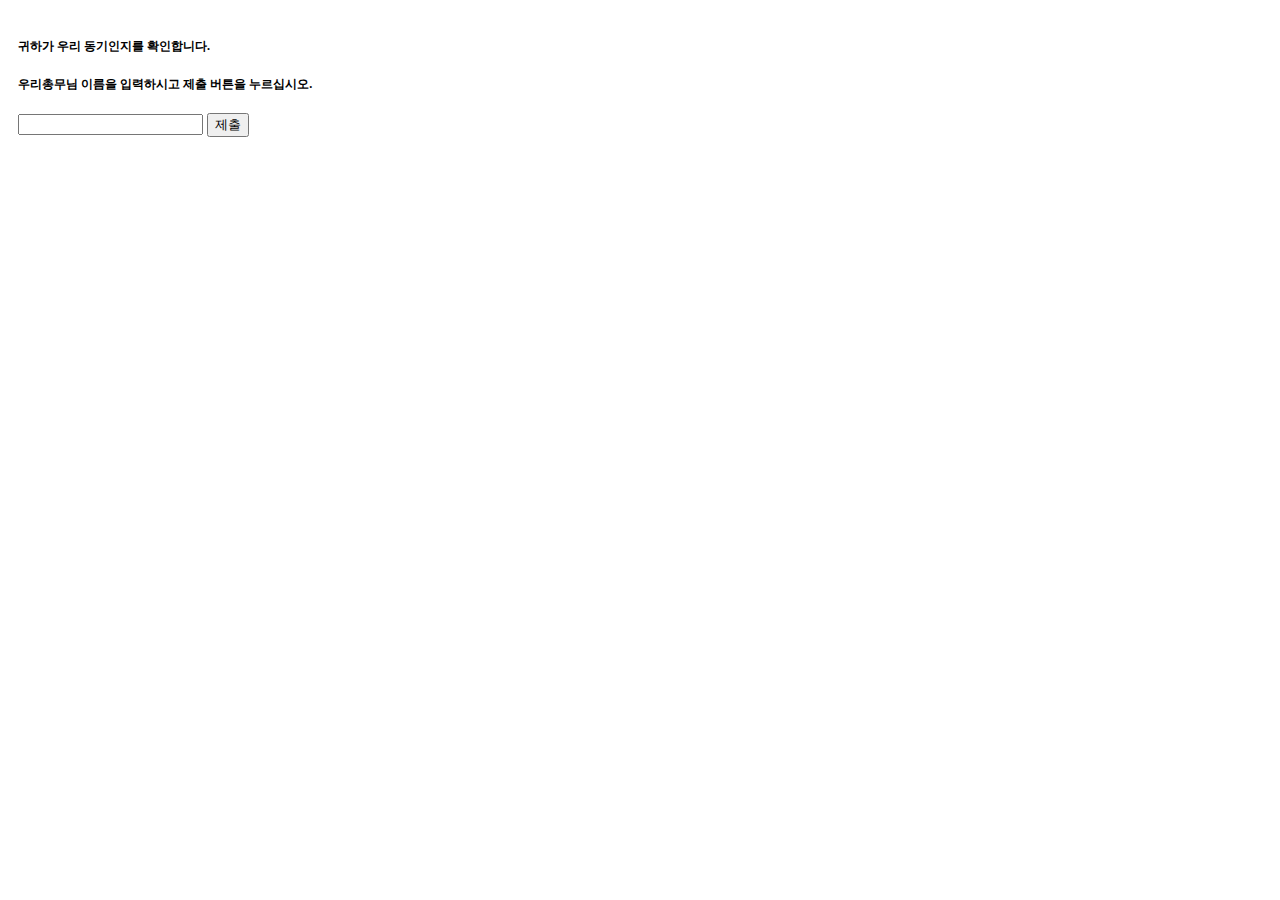
<file: dongsam37.html>
<!DOCTYPE html>
<html lang="ko">
<head>
    <meta charset="UTF-8">
    <meta name="viewport" content="width=device-width, initial-scale=1.0">
    <title>Dongsam37</title>
    <link rel="stylesheet" href="./Basic.css">
</head>
<body>
    <h5>귀하가 우리 동기인지를 확인합니다.</h5>
    <h5>우리총무님 이름을 입력하시고 제출 버튼을 누르십시오.</h5>
    <input id="inputText" type="text" value="" onclick="change1value(this)">
    <button  type="button" onclick="changeValue(this)" btname="01_About OnePart">제출</button>

    <div id="myDiv" data-include-path=""></div>

    <script>
      function change1value(input){
        var myDiv = document.getElementById("myDiv");
        myDiv.innerHTML = ""
      }

      function changeValue(button) {
        // Get the div element by its id
        // location.reload(true);
        var inputText = document.getElementById("inputText");
        var myDiv = document.getElementById("myDiv");
        // Set the div's innerHTML to the clicked button's btname attribute value
        //myDiv.innerHTML = button.getAttribute("btname");
        if (inputText.value == "추성희"){
          myDiv.setAttribute("data-include-path", "ds37_insert.html");
          replace_doc();
        }
        else{
          myDiv.innerHTML = "자격이 없습니다."
        }

      };

      function replace_doc() {
        var allElements = document.getElementsByTagName("div");
        Array.prototype.forEach.call(allElements, function(el) {
          var includePath = el.dataset.includePath;
          if (includePath) {
            var xhttp = new XMLHttpRequest();
            xhttp.onreadystatechange = function() {
              if (this.readyState == 4 && this.status == 200) {
                el.outerHTML = '<div id="myDiv" data-include-path="">' + this.responseText + '</div>';
              }
            };
            xhttp.open("GET", includePath, true);
            xhttp.send();
          }
        });
      };
    </script>
</body>
</html>
</file>
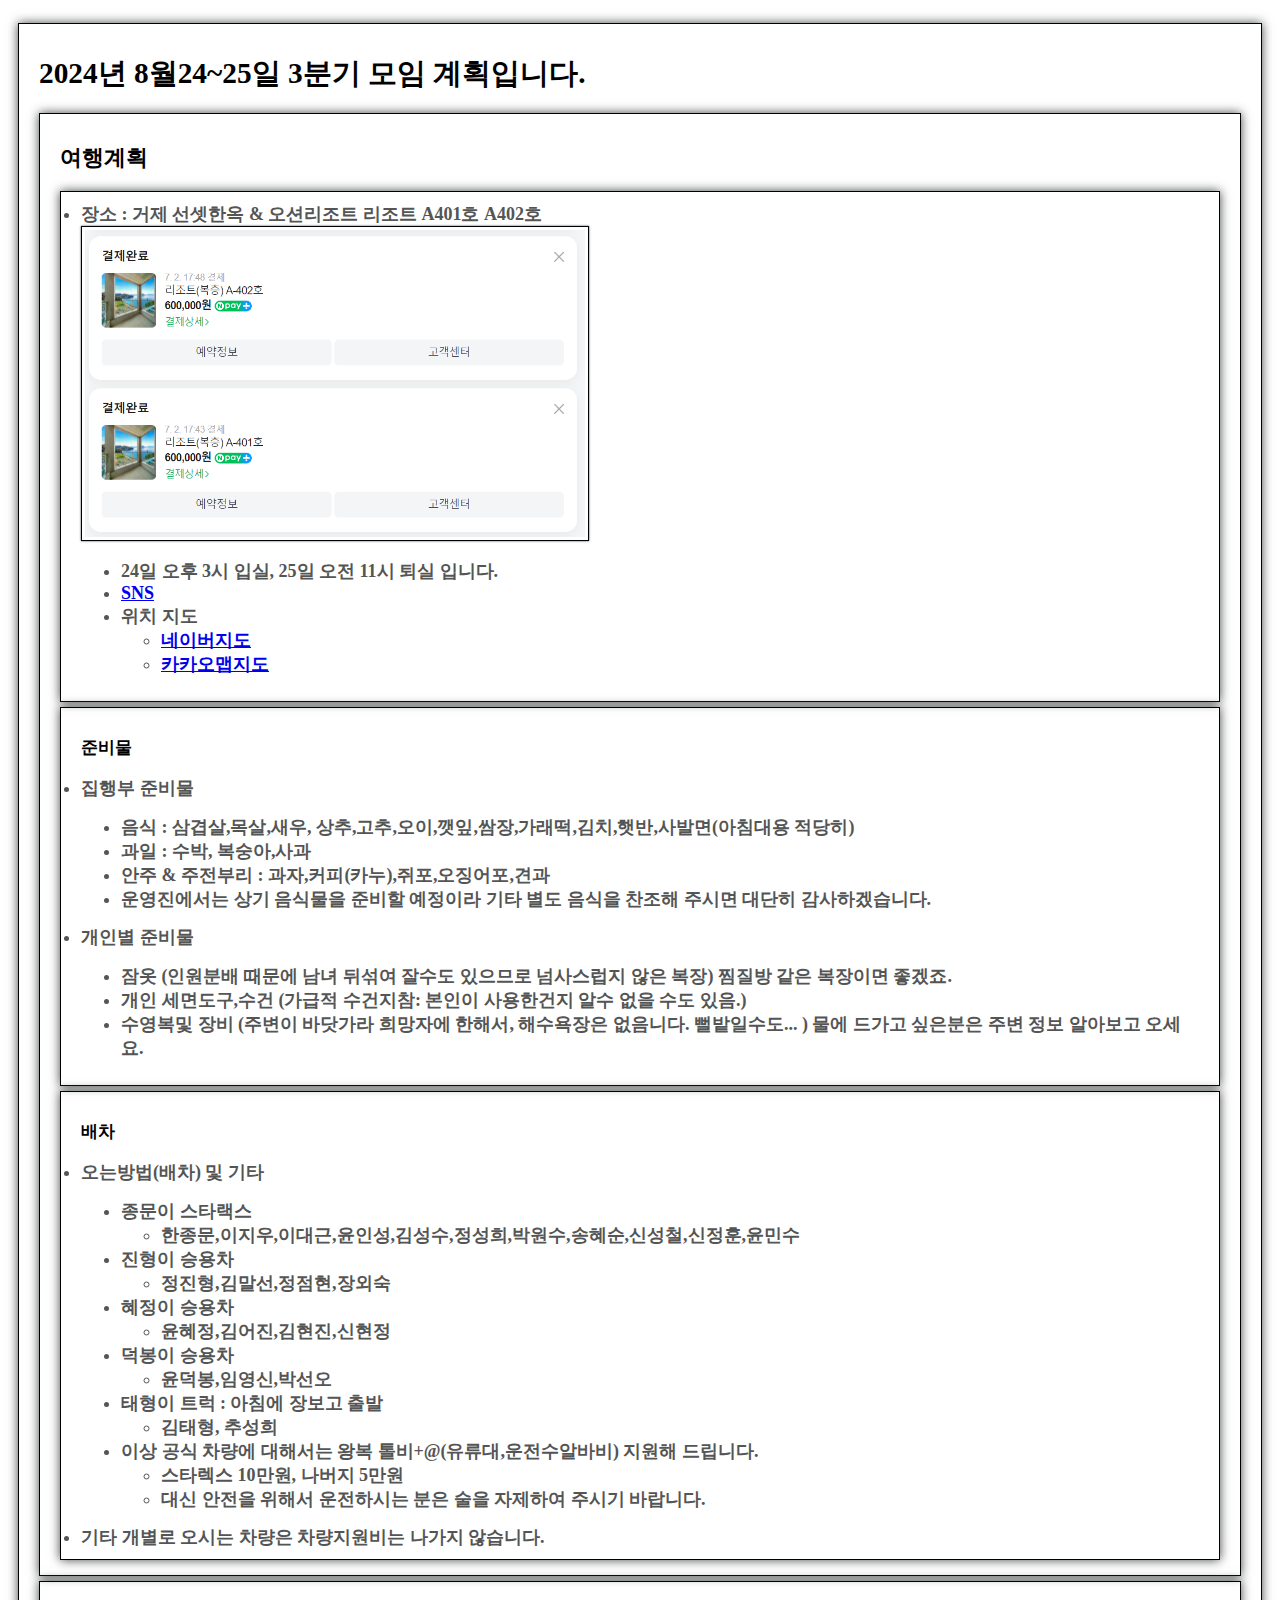
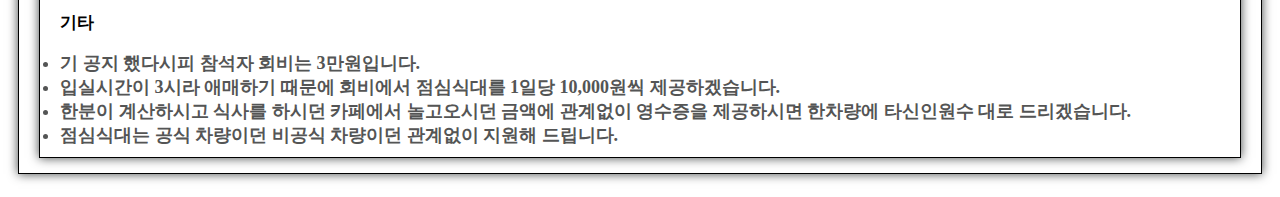
<file: ds37_2024_3q_plan.html>
<!DOCTYPE html>
<html lang="kr">
<head>
  <meta charset="UTF-8">
  <meta name="viewport" content="width=device-width, initial-scale=1.0">
  <title>동삼여행계획</title>
  <link rel="stylesheet" href="./Basic.css">
</head>
<body>
  <div class="WordSection1">
    <h1>2024년 8월24~25일 3분기 모임 계획입니다.</h1>
    <div class="WordSection1">

    <h2>여행계획</h2>
      
          <div class="WordSection1">
          <Li>장소 : 거제 선셋한옥 & 오션리조트  리조트 A401호 A402호 </Li>
          <img src="./거제 선셋 한옥리조트.png" alt="" width="500">
          <ul>
              <li>24일 오후 3시 입실, 25일 오전 11시 퇴실 입니다.</li>
              <li><a href="http://www.sunset-ps.com/?page_id=6797" target="_blank" rel="noopener noreferrer">SNS </a></li>
              <li>위치 지도</li>
              <ul>
                <li><a href="https://naver.me/5Z0vWhRf" target="_blank">네이버지도</a> </li>
                <li><a href="https://kko.to/mvXwWX4BM3"  >카카오맵지도</a></li>
              </ul>
          </ul>
          </div>
          <div class="WordSection1">
          <h3>준비물</h3>
          <li>집행부 준비물</li>          
          <ul>
            <li>음식 : 삼겹살,목살,새우, 상추,고추,오이,깻잎,쌈장,가래떡,김치,햇반,사발면(아침대용 적당히) </li>
            <li>과일 : 수박, 복숭아,사과</li>
            <li>안주 & 주전부리 : 과자,커피(카누),쥐포,오징어포,견과 </li>
            <li> 운영진에서는 상기 음식물을  준비할 예정이라 기타 별도 음식을 찬조해 주시면 대단히 감사하겠습니다. </li>
          </ul> 
          <li>개인별 준비물 </li>
          <ul>
            <li>잠옷 (인원분배 때문에 남녀 뒤섞여 잘수도 있으므로 넘사스럽지 않은 복장) 찜질방 같은 복장이면 좋겠죠.</li>
            <li>개인 세면도구,수건 (가급적 수건지참: 본인이 사용한건지 알수 없을 수도 있음.) </li>
            <li>수영복및 장비 (주변이 바닷가라 희망자에 한해서, 해수욕장은 없음니다. 뻘밭일수도... ) 물에 드가고 싶은분은 주변 정보 알아보고 오세요.</li>
          </ul>
         </div>
         <div class="WordSection1">
          <h3>배차</h3>
          <li>오는방법(배차) 및 기타 </li>
          <ul>
            <li>종문이 스타랙스</li>
            <ul>
              <li>한종문,이지우,이대근,윤인성,김성수,정성희,박원수,송혜순,신성철,신정훈,윤민수</li>
            </ul>
            <li>진형이 승용차</li>
            <ul>
              <li>정진형,김말선,정점현,장외숙</li>
            </ul>
            <li>혜정이 승용차</li>            
            <ul>
              <li>윤혜정,김어진,김현진,신현정</li>
            </ul>
            <li>덕봉이 승용차</li>
            <ul>
              <li>윤덕봉,임영신,박선오</li>
            </ul>
            <li>태형이 트럭 : 아침에 장보고 출발</li>
            <ul>
              <li>김태형, 추성희 </li>
            </ul>
            <li>이상 공식 차량에 대해서는 왕복 톨비+@(유류대,운전수알바비) 지원해 드립니다.  </li>
            <ul>
              <li>스타렉스 10만원, 나버지 5만원</li>
              <li>대신 안전을 위해서 운전하시는 분은 술을 자제하여 주시기 바랍니다.</li>
            </ul>
          </ul>

          <li>기타 개별로 오시는 차량은 차량지원비는 나가지 않습니다. </li>
         </div>

    </div>
    <div class="WordSection1">
      <h3>기타</h3>
      <li>기 공지 했다시피 참석자 회비는 3만원입니다.</li>
      <li>입실시간이 3시라 애매하기 때문에 회비에서 점심식대를 1일당 10,000원씩 제공하겠습니다. </li>
      <li>한분이 계산하시고 식사를 하시던 카페에서 놀고오시던 금액에 관계없이 영수증을 제공하시면 한차량에 타신인원수 대로 드리겠습니다.</li>
      <li>점심식대는 공식 차량이던 비공식 차량이던 관계없이 지원해 드립니다.</li>
    </div>

  </div>
</body>
</html>
</file>
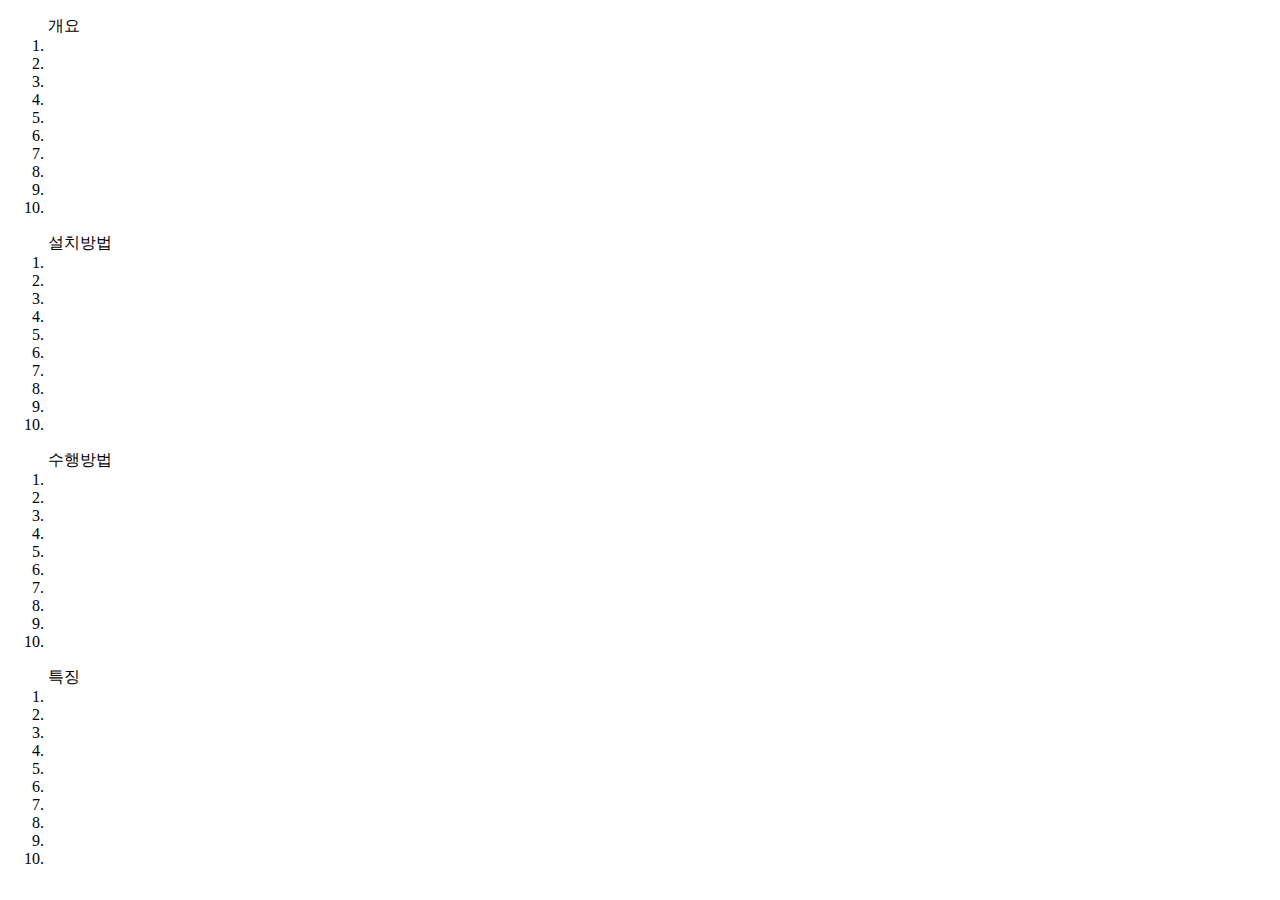
<file: AST_utility/AST_Part_CAPTURE.html>
<!DOCTYPE html>
<html lang="ko">
<head>
    <meta charset="UTF-8">
    <meta name="viewport" content="width=device-width, initial-scale=1.0">
    <title>AST_Part_CAPTURE 기능설명</title>
</head>
<body>
    <ol> 개요
        <li> </li>
        <li></li>
        <li></li>
        <li></li>
        <li></li>
        <li></li>
        <li></li>
        <li></li>
        <li></li>
        <li></li>
    </ol>
    <ol> 설치방법
        <li> </li>
        <li></li>
        <li></li>
        <li></li>
        <li></li>
        <li></li>
        <li></li>
        <li></li>
        <li></li>
        <li></li>
    </ol>
    <ol> 수행방법 
        <li> </li>
        <li></li>
        <li></li>
        <li></li>
        <li></li>
        <li></li>
        <li></li>
        <li></li>
        <li></li>
        <li></li>
    </ol>
    <ol> 특징
        <li> </li>
        <li></li>
        <li></li>
        <li></li>
        <li></li>
        <li></li>
        <li></li>
        <li></li>
        <li></li>
        <li></li>
    </ol>
</body>
</html>
</file>
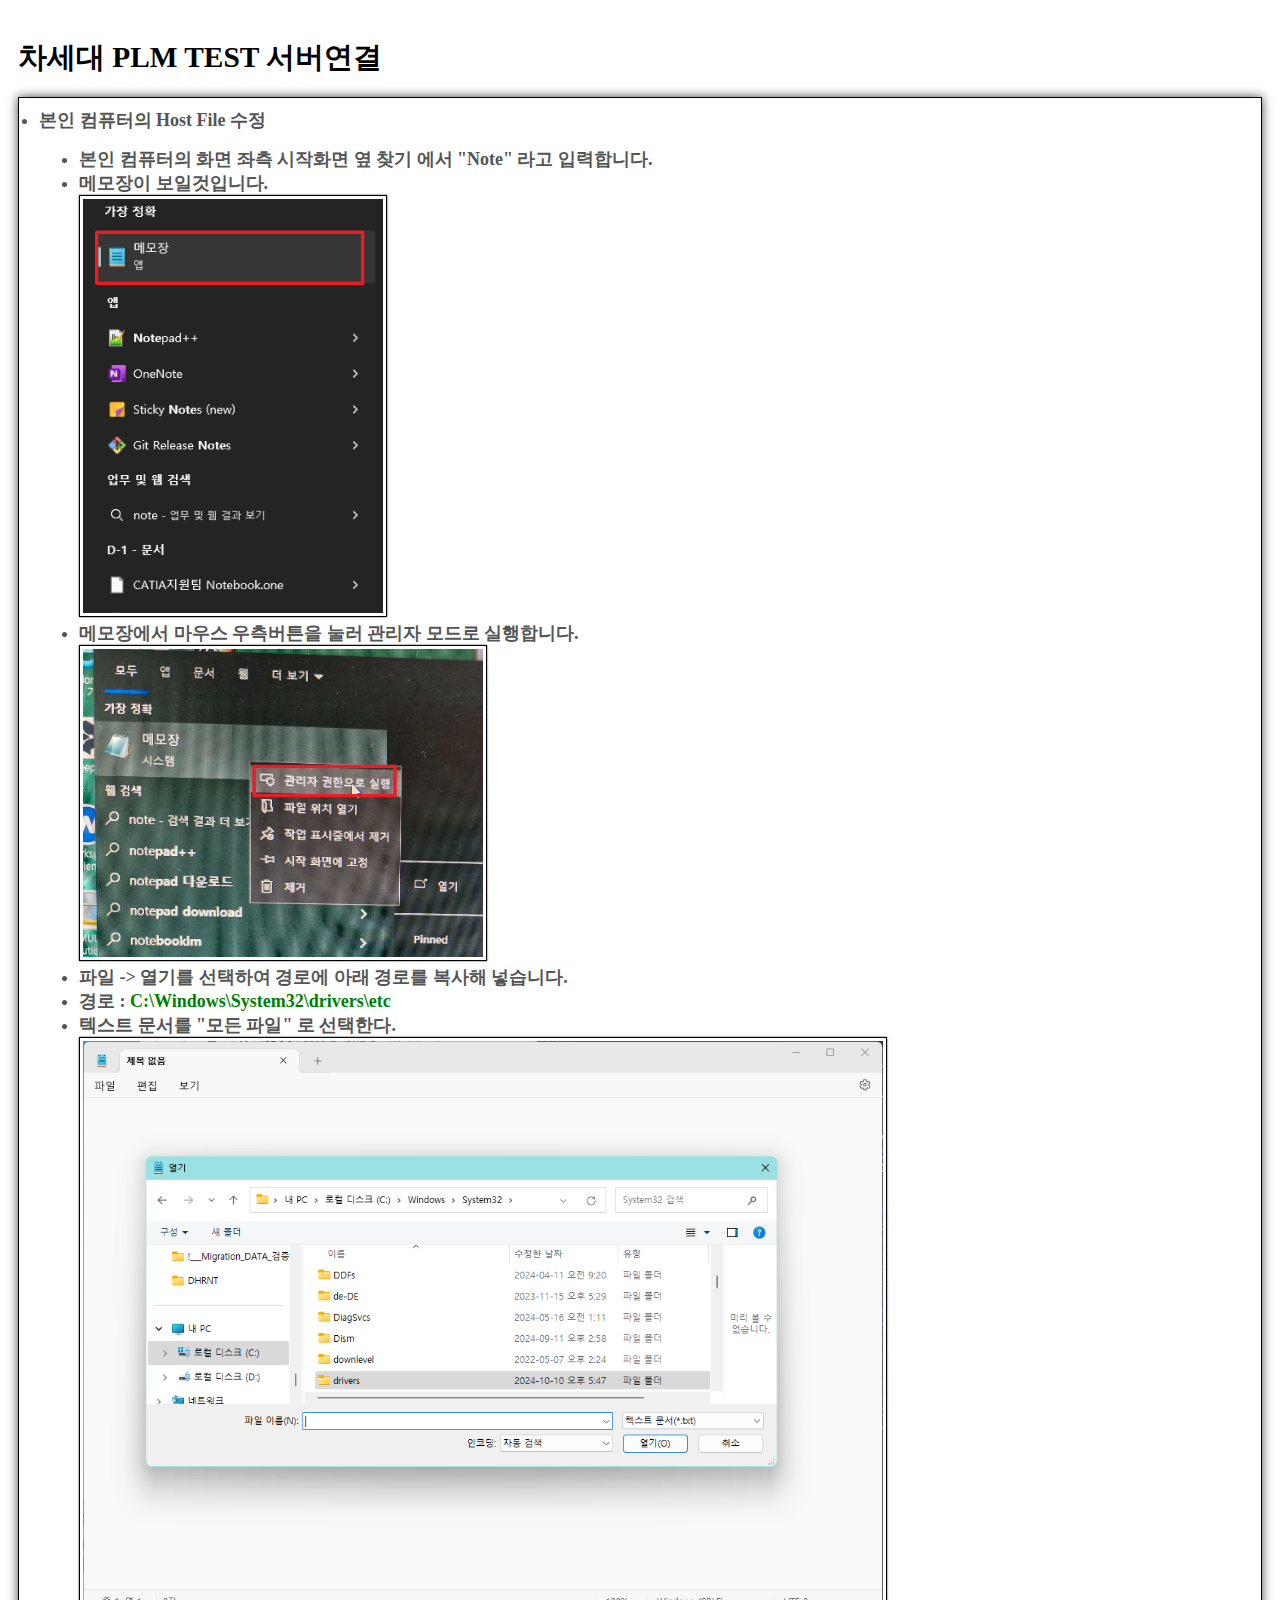
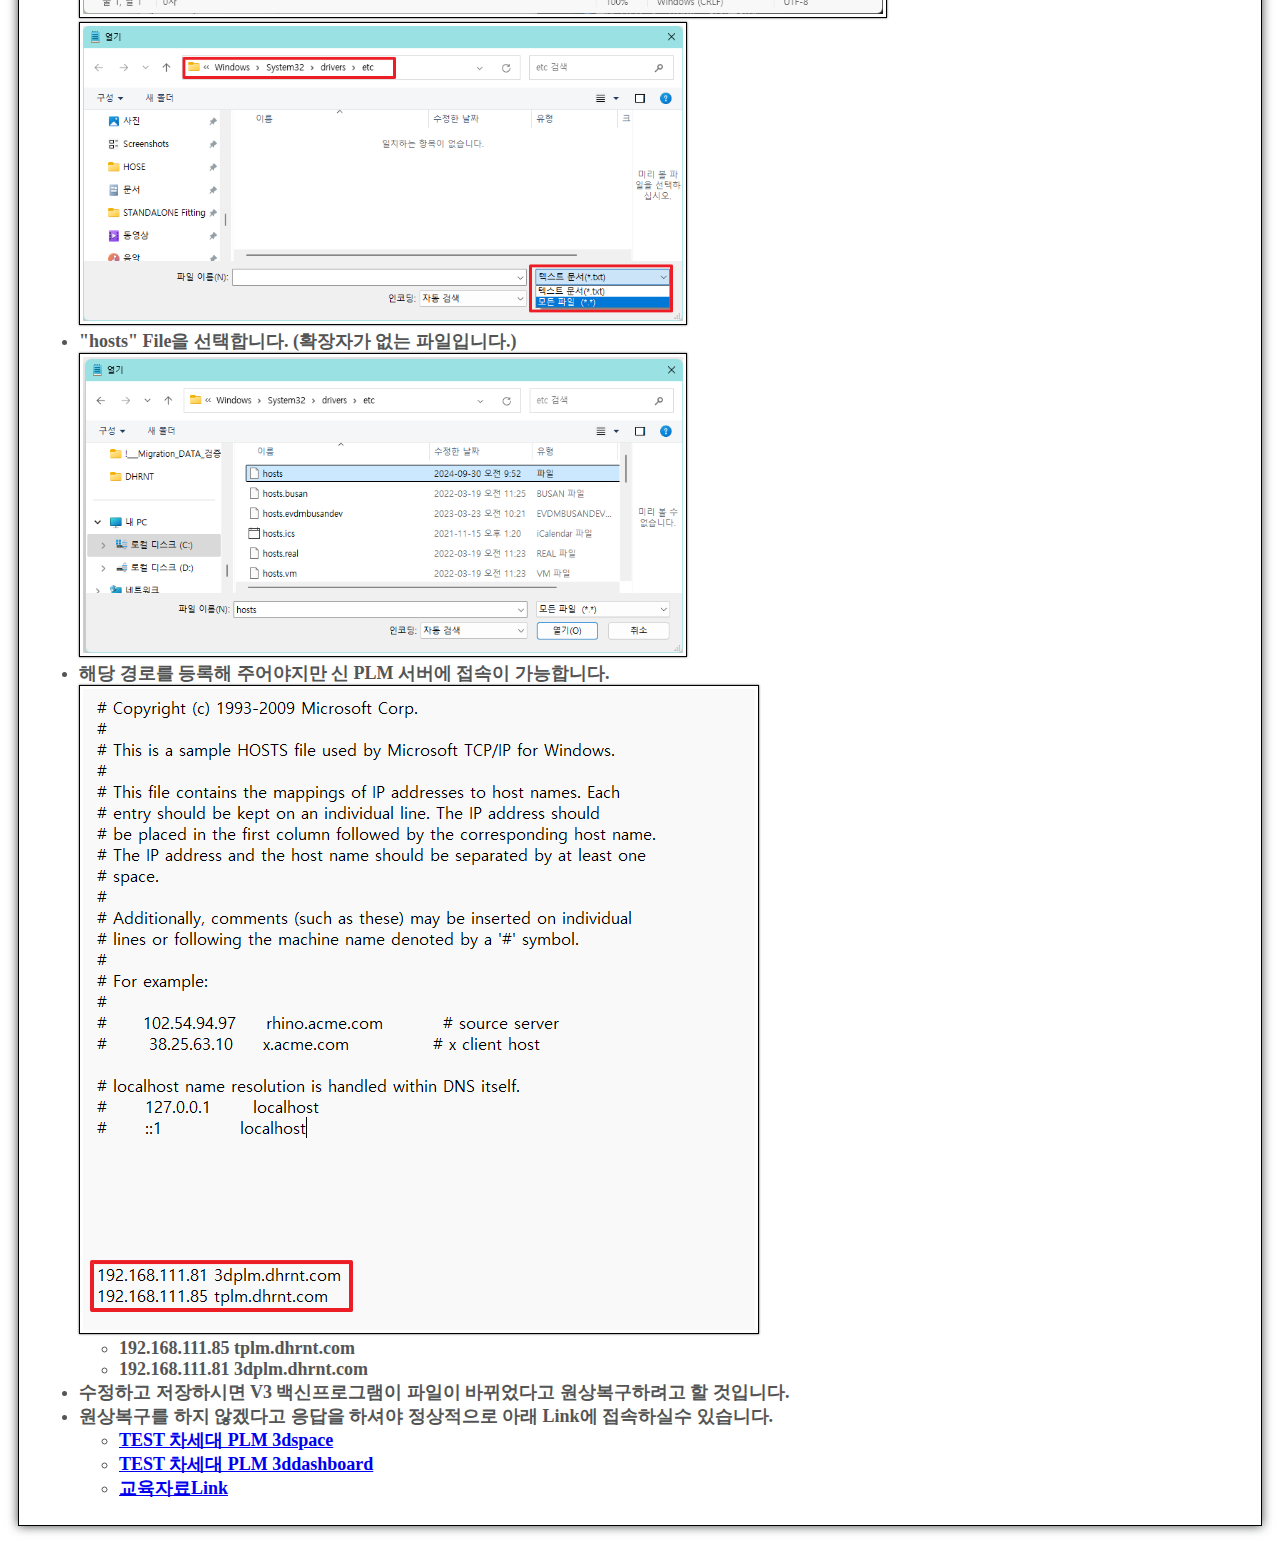
<file: DHRNT/FirstWork.html>
<!DOCTYPE html>
<html lang="en">
<head>
  <meta charset="UTF-8">
  <meta name="viewport" content="width=device-width, initial-scale=1.0">
  <title>Host 파일 수정</title>
  <link rel="stylesheet" href="../../Basic.css">
</head>
<body>
  <h1>차세대 PLM TEST 서버연결 </h1>
  <div class="WordSection1">
    <li>본인 컴퓨터의 Host File 수정 </li>
    <ul>
      <Li>본인 컴퓨터의 화면 좌측 시작화면 옆 찾기 에서 "Note" 라고 입력합니다.  </Li>
      <li>메모장이 보일것입니다.</li>
      <img src="./Open_note_pad_in_Admin.png" alt="" width="300">
      <br>
      <li>메모장에서 마우스 우측버튼을 눌러 관리자 모드로 실행합니다. </li>     
      <img src="./Open_note_pad_in_Admin_01.png" alt="" width="400"> 
      <li>파일 -> 열기를 선택하여 경로에 아래 경로를 복사해 넣습니다.</li>
      <li>경로 : <span class="emp">C:\Windows\System32\drivers\etc</span>  </li>
      <li>텍스트 문서를 "모든 파일" 로 선택한다.</li>
      <img src="./note_pad_file_open.png" alt="" width="800"> <br>
      <img src="./note_pad_file_open_002.png" alt="" width="600">
      <li>"hosts"  File을 선택합니다. (확장자가 없는 파일입니다.)  </li>
      <img src="./note_pad_file_open_003.png" alt="" width="600" >

      <li>해당 경로를 등록해 주어야지만 신 PLM 서버에 접속이 가능합니다.</li>
      <img src="./Hosts__file_sample.png" alt="">
      <ul>
        <li>192.168.111.85 tplm.dhrnt.com</li>
        <li>192.168.111.81 3dplm.dhrnt.com</li>
      </ul>
      <li>수정하고 저장하시면 V3 백신프로그램이  파일이 바뀌었다고 원상복구하려고 할 것입니다. </li>
      <li>원상복구를 하지 않겠다고 응답을 하셔야 정상적으로 아래 Link에 접속하실수 있습니다. </li>
      <ul>
        <li> <a href="http://tplm.dhrnt.com/3dspace" target="_blank" rel="noopener noreferrer">TEST 차세대 PLM 3dspace</a></li>
        <li> <a href="http://tplm.dhrnt.com/3ddashboard" target="_blank" rel="noopener noreferrer">TEST 차세대 PLM 3ddashboard</a></li>
        <li> <a href="http://tplm.dhrnt.com/EDU/3DEXP_EDU.html" target="_blank" rel="noopener noreferrer">교육자료Link</a></li>
      </ul>

  </div>

</body>
</html>
</file>
<file: Basic.css>
body {
   font-family: "고딕";
   font-size: 11pt;
   font-weight: bold;
   padding: 10px;
}

.WordSection1 {
   display: block;
   /*
    width : 500px  ;
    */
   border: 1px solid black;
   padding-left: 20px;
   padding-right: 20px;
   padding-top: 10px;
   padding-bottom: 10px;

   margin-top: 5px;
   margin-bottom: 5px; 

   box-shadow: 0 0 10px rgb(68, 71, 71);
}

#Master {
   margin-top: 20px;
}

li{
   color:rgb(84, 85, 85);
   font-size: 18px;
   font-weight: bolder;
}


ol>li {
   /*
    border : 3px solid greenyellow ;
    */
   color: green;
   font-size: 20px;
   font-weight: bolder;
   text-decoration-line: underline;
}

#emp {
   color: red ;
}
.emp {
  color:green ;
  font-weight: bold;
}
video{
  border: 1px solid black;
  padding-left: 3px;
  padding-right: 3px;
  padding-top: 3px;
  padding-bottom: 3px;
  box-shadow: 0 0 5px rgb(68, 71, 71);
}
img{
   border: 1px solid black;
   padding-left: 3px;
   padding-right: 3px;
   padding-top: 3px;
   padding-bottom: 3px;
   box-shadow: 0 0 2px rgb(68, 71, 71);
}

.emp01{
   color:rgb(17, 143, 201)
}
</file>
